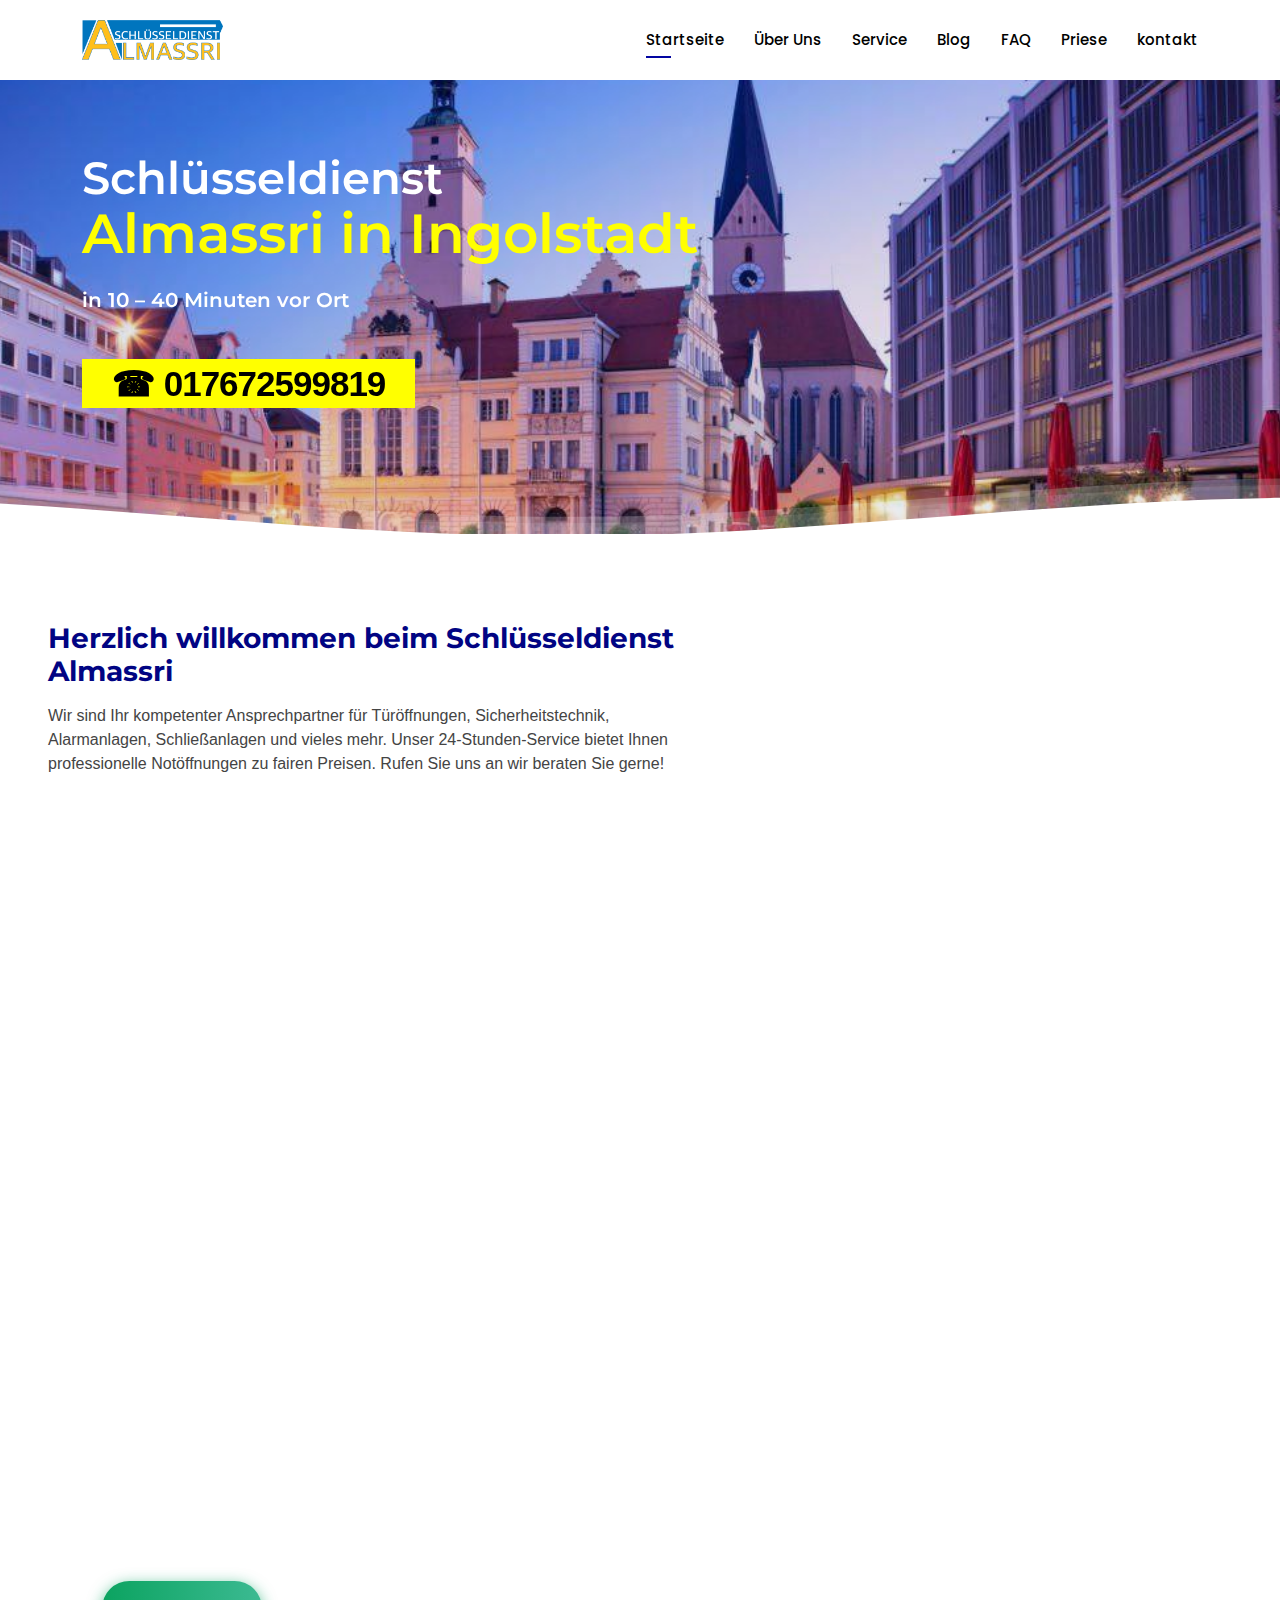
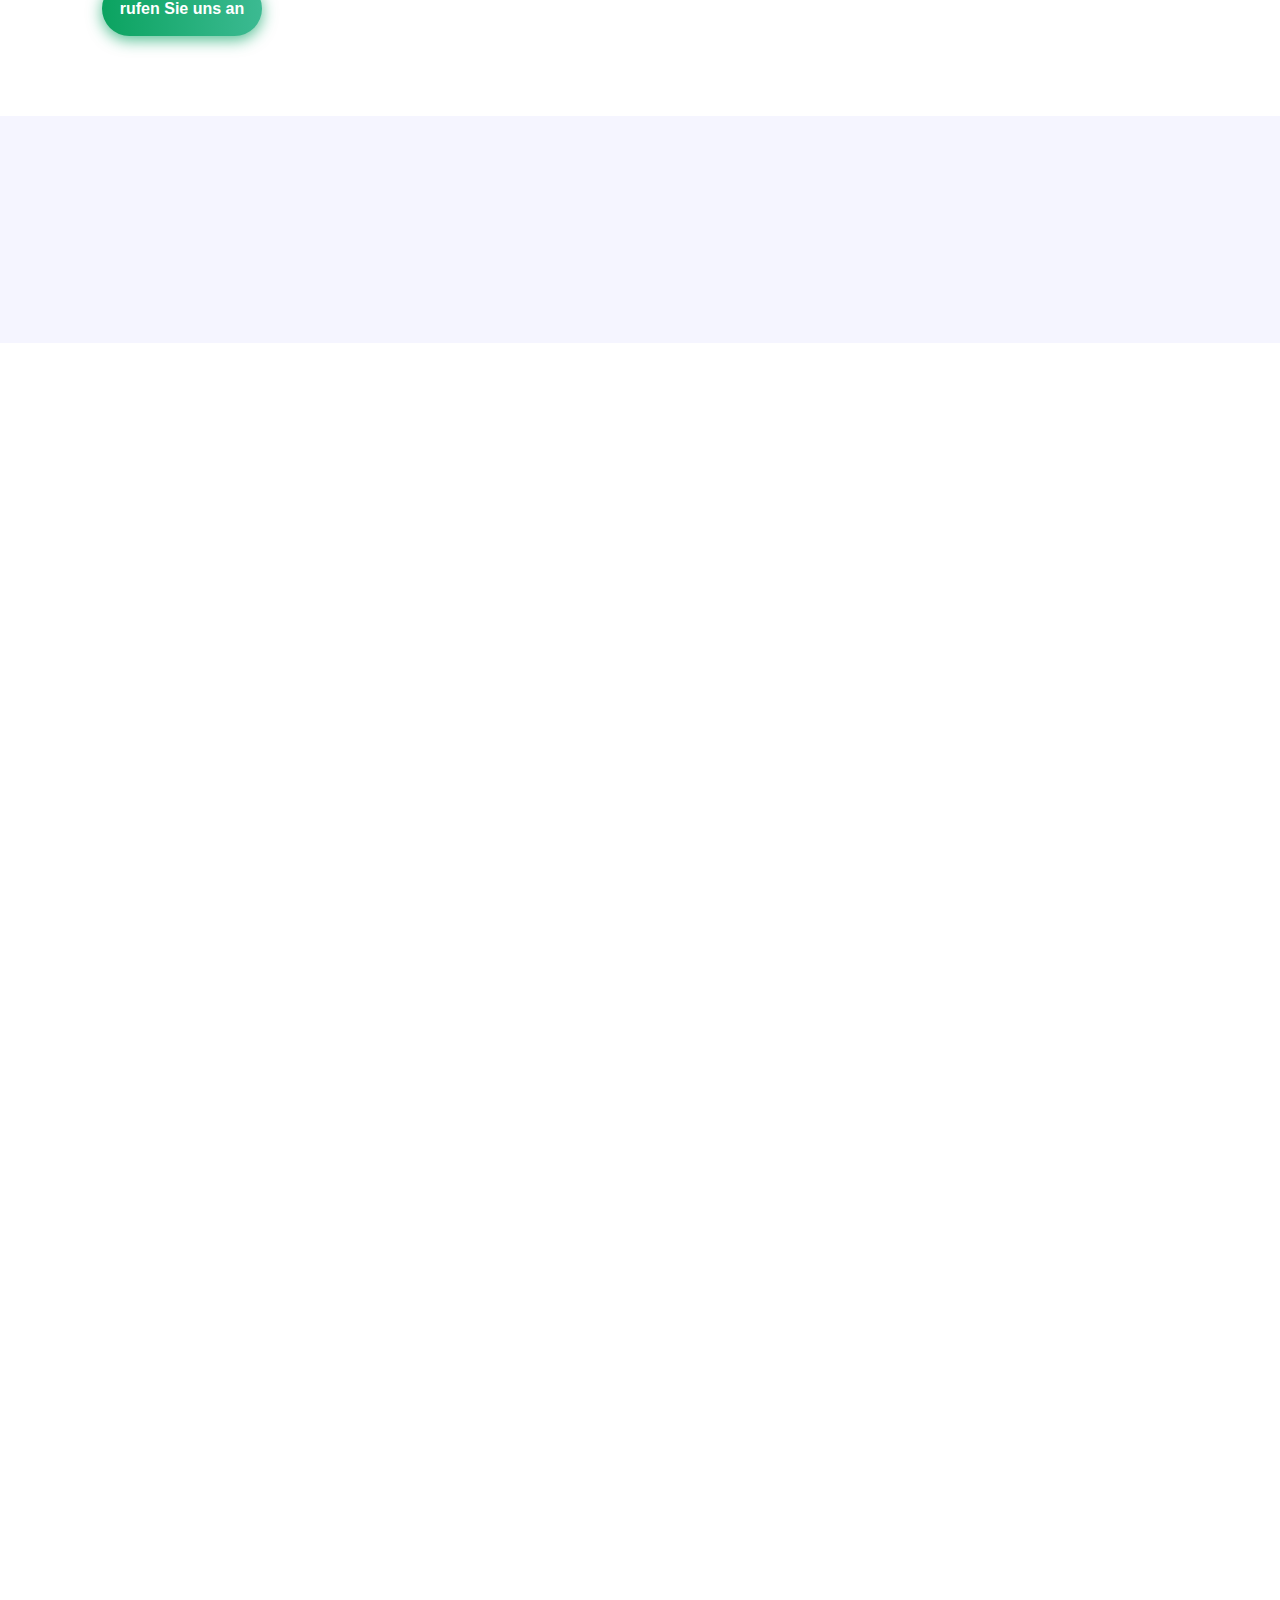
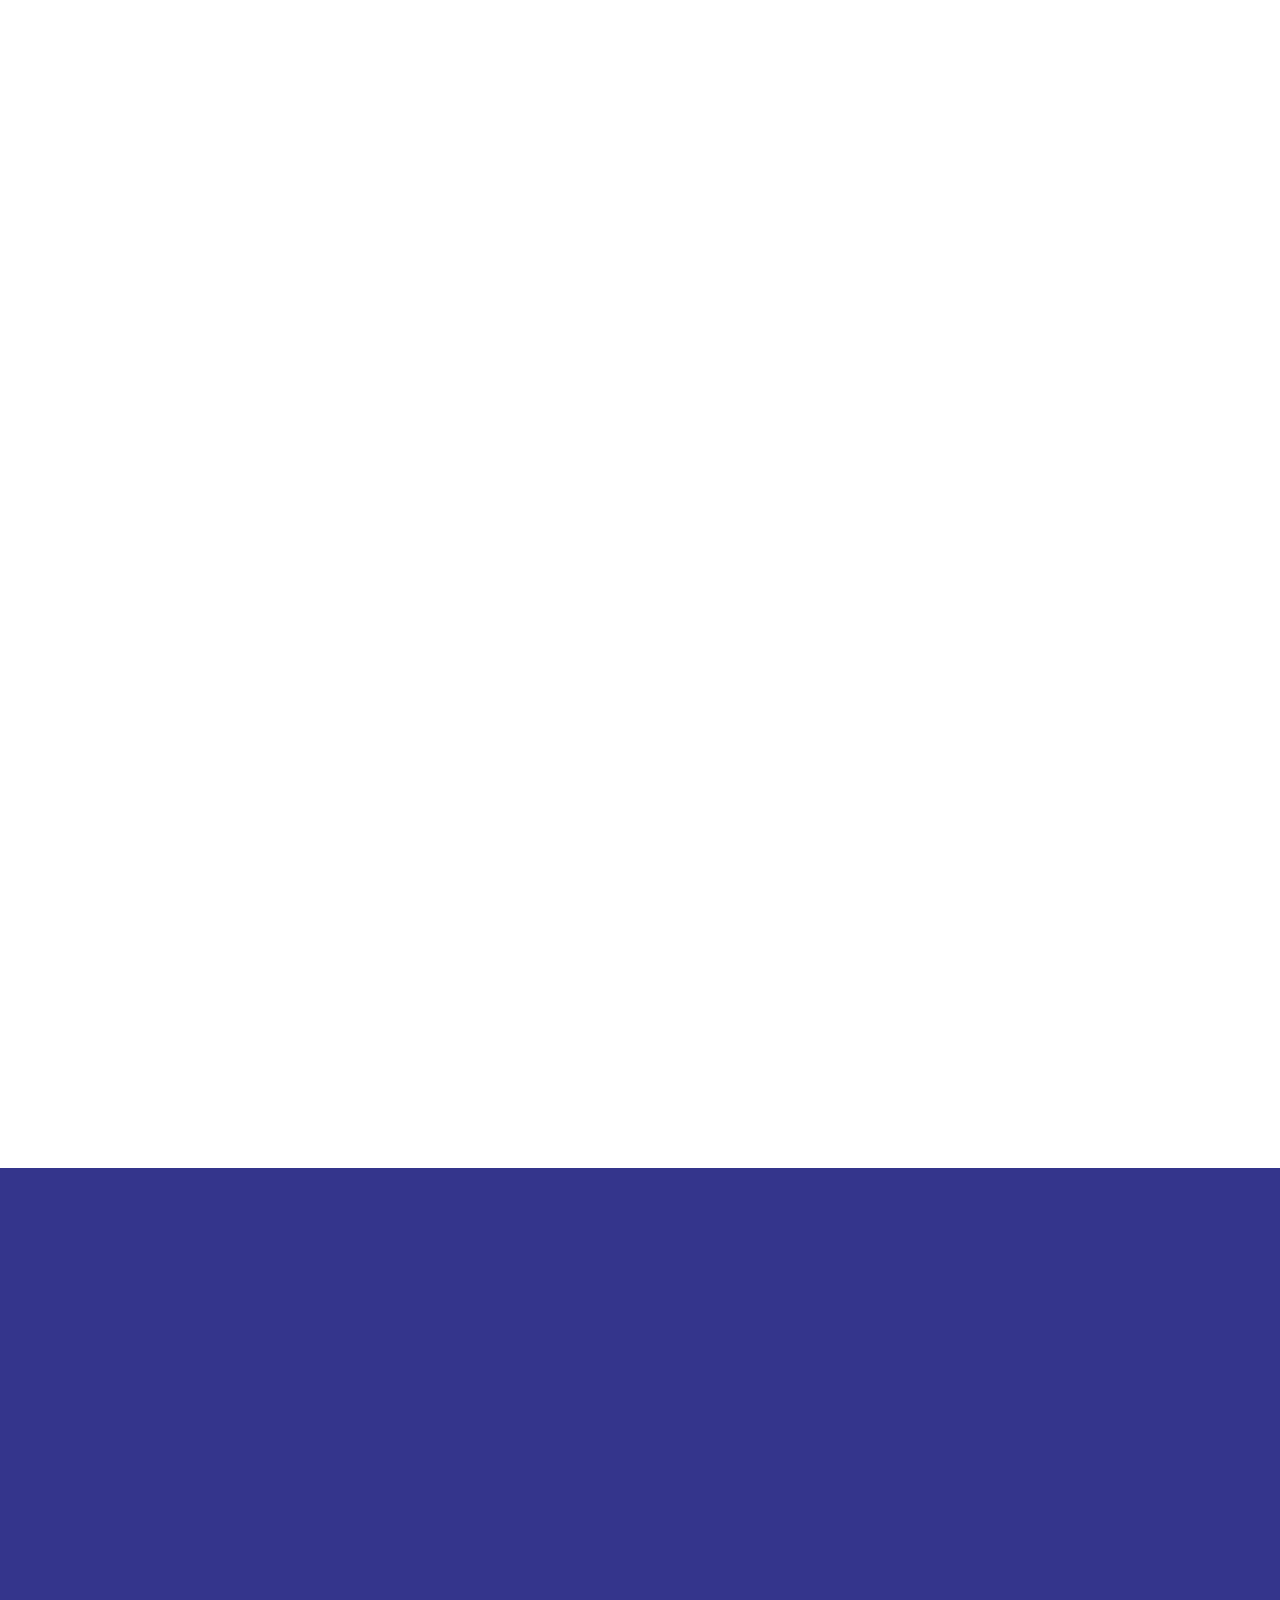
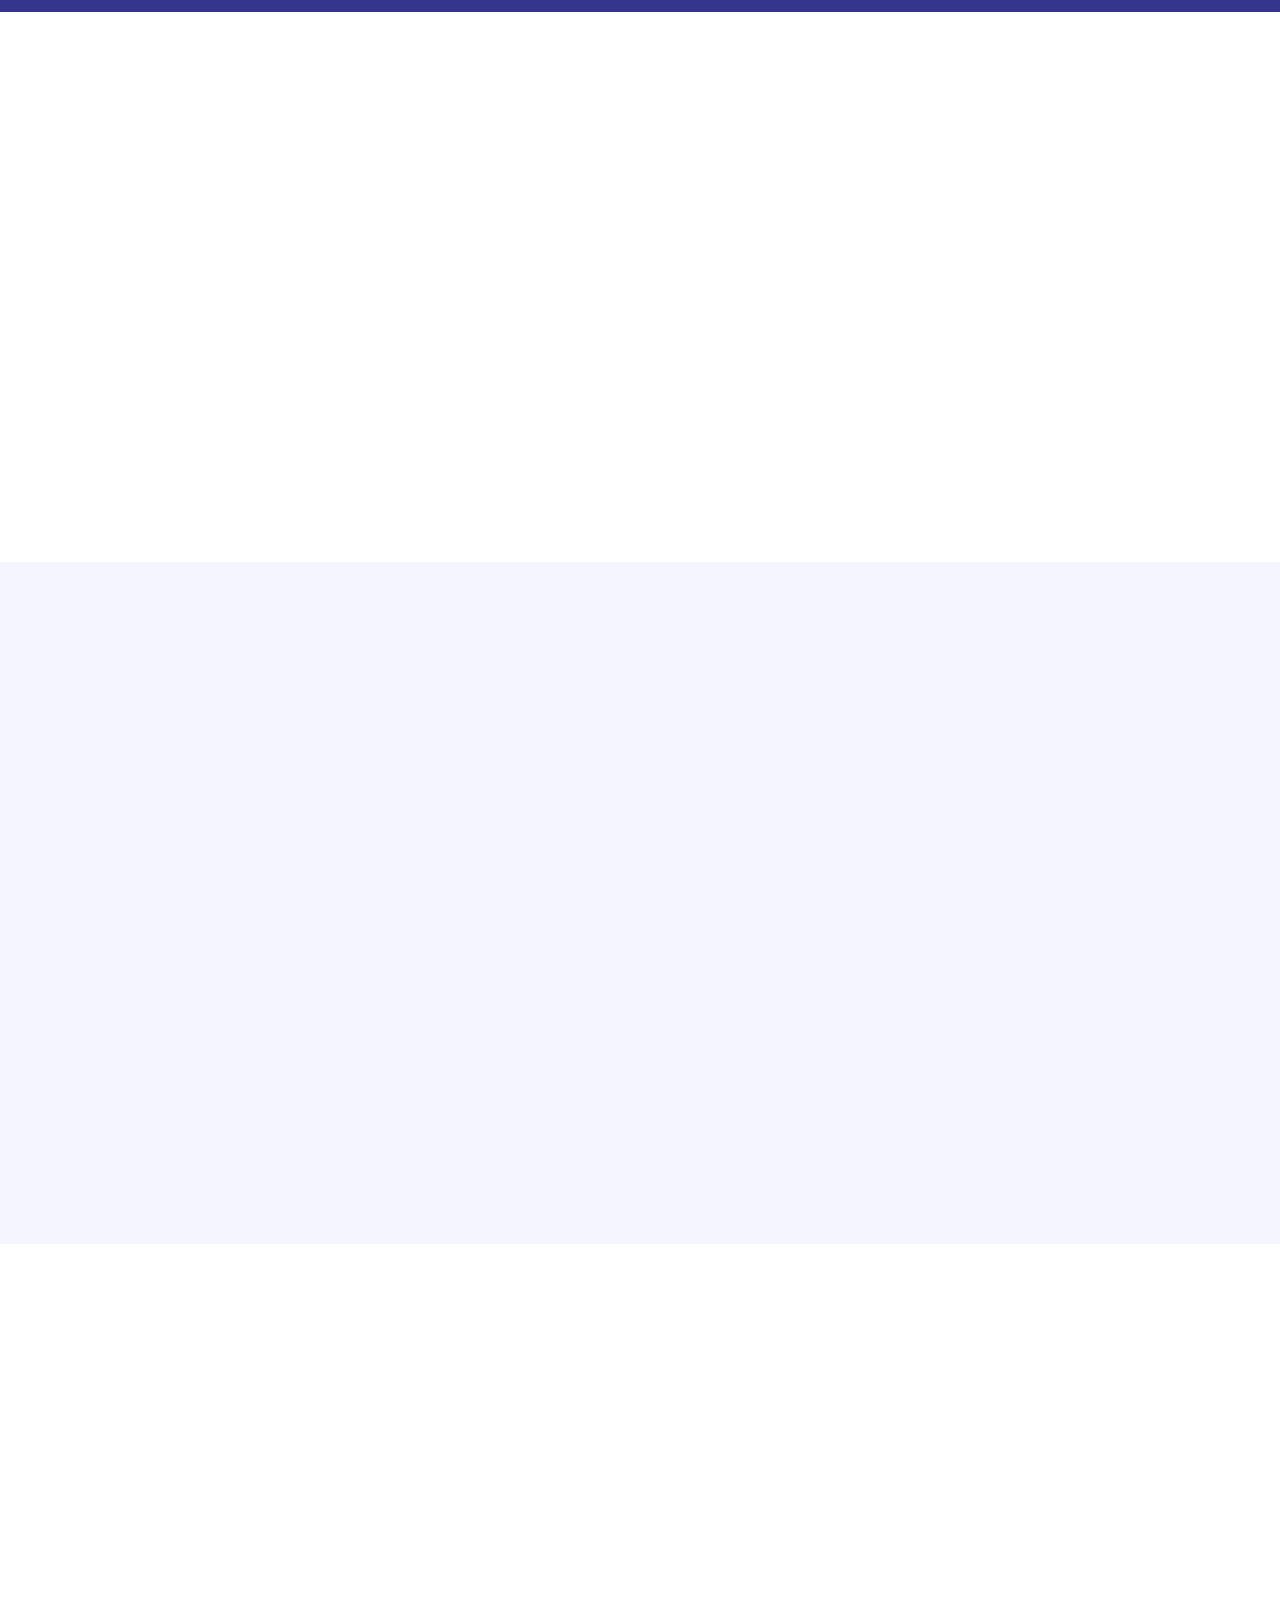
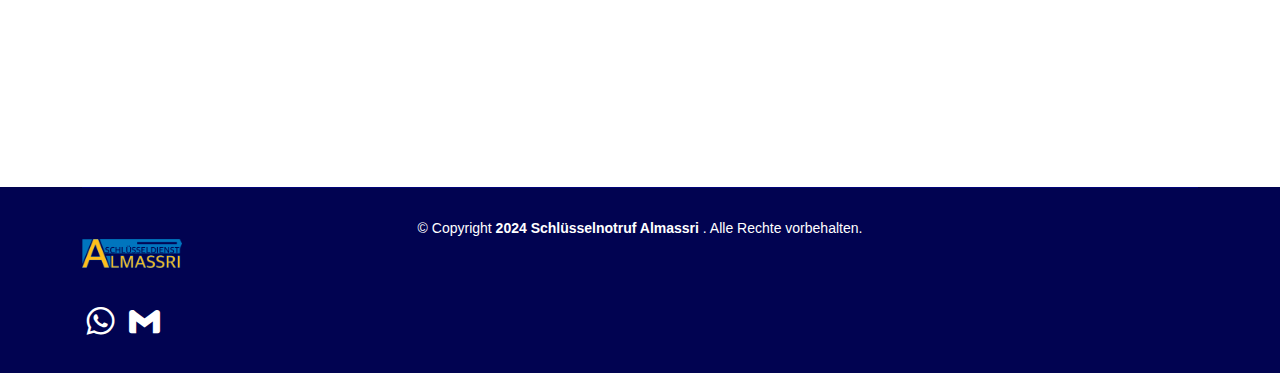
<file: index.html>
<!DOCTYPE html>
<html lang="en">

<head>
  <meta charset="utf-8">
  <meta content="width=device-width, initial-scale=1.0" name="viewport">

  <title>Schlüsseldienst-Almassri24/7</title>
  <meta content="" name="description">
  <meta content="" name="keywords">
  <meta name="geo.placename" content="Ingolstadt">
  <meta name="Keywords" content="Schlüsseldienst, Almassri,  Schlusseldienst Almassri, Bereitschaftsdienst, Türschloss, Autoschloss, Tresorschloss, Ingolstadt">
  <meta name="Description" content="Wir öffnen zugefallene und zugeschlossene Türen schnell, Schlüsseldienst Almassri ✔️, 24/7 Schlüssel Almassri ohne versteckte Kosten. ✔️ Türöffnungen , ✔️Aufsperrdienste ✔️ freie Anfahrt ☎️  Jetzt anrufen  017672599819,sicher und zerstörungsfrei in Berlin und Umgebung.">
  <meta name="Keywords" content="Schlüsseldienst, Almassri,regenburg , Bereitschaftsdienst, Türschloss, Autoschloss, Tresorschloss">

  <!-- Favicons -->
  <link href="assets/img/ingolstad.jpg" rel="icon">
  <link href="assets/img/logo.png" rel="apple-touch-icon">
<link href="./inner-page.html">
  <!-- Google Fonts -->
  <link href="https://fonts.googleapis.com/css?family=Open+Sans:300,300i,400,400i,600,600i,700,700i|Montserrat:300,300i,400,400i,500,500i,600,600i,700,700i|Poppins:300,300i,400,400i,500,500i,600,600i,700,700i" rel="stylesheet">

  <!-- Vendor CSS Files -->
  <link href="assets/vendor/aos/aos.css" rel="stylesheet">
  <link href="assets/vendor/bootstrap/css/bootstrap.min.css" rel="stylesheet">
  <link href="assets/vendor/bootstrap-icons/bootstrap-icons.css" rel="stylesheet">
  <link href="assets/vendor/boxicons/css/boxicons.min.css" rel="stylesheet">
  <link href="assets/vendor/glightbox/css/glightbox.min.css" rel="stylesheet">
  <link href="assets/vendor/remixicon/remixicon.css" rel="stylesheet">
  <link href="assets/vendor/swiper/swiper-bundle.min.css" rel="stylesheet">

  <!-- Template Main CSS File -->
  <link href="assets/css/style.css" rel="stylesheet">


</head>

<body>

  <!-- ======= Header ======= -->
  <header id="header" class="fixed-top d-flex align-items-center header-transparent">
    <div class="container d-flex align-items-center justify-content-between">

      <div class="logo">
        <h1><a href="index.html"><span><img src="./assets/img/logo.png"></span></a></h1>
        
      </div>

      <nav id="navbar" class="navbar">
        <ul>
          <li><a class="nav-link scrollto active" href="#hero">Startseite</a></li>
          <li><a class="nav-link scrollto" href="#about">Über Uns</a></li>
          
          <li><a class="nav-link scrollto" href="#features">Service</a></li>
          <li><a class="nav-link scrollto" href="./inner-page.html">Blog</a></li>
          <li><a class="nav-link scrollto" href="#faq">FAQ
          </a></li>
          <li><a class="nav-link scrollto" href="#pricing">Priese</a></li>
       
             
          <li><a class="nav-link scrollto" href="#contact">kontakt</a></li>
        </ul>
        <i class="bi bi-list mobile-nav-toggle"></i>
      </nav><!-- .navbar -->

    </div>
  </header><!-- End Header -->

  <!-- ======= Hero Section ======= -->
  <section id="hero">

    <div class="container">
      <div class="row justify-content-between">
        <div class="col-lg-7 pt-5 pt-lg-0 order-2 order-lg-1 d-flex align-items-center">
          <div data-aos="zoom-out">
            <h1>Schlüsseldienst
              <br>
              <span>Almassri  in Ingolstadt</span>
            </h1>
            <h2>  <span>in 10 – 40 Minuten vor Ort </span> </h2>
          
            <a class="phone"  href="tel:017672599819 "> ☎ 017672599819 </a>
          
           
          </div>
        </div>
        <!----
        <div class="col-lg-4 order-1 order-lg-2 hero-img" data-aos="zoom-out" data-aos-delay="300">
          <img src="assets/img/pgoto.jpg" class="img-fluid animated" alt="">
        </div>
      -->
      </div>
    </div>

    <svg class="hero-waves" xmlns="http://www.w3.org/2000/svg" xmlns:xlink="http://www.w3.org/1999/xlink" viewBox="0 24 150 28 " preserveAspectRatio="none">
      <defs>
        <path id="wave-path" d="M-160 44c30 0 58-18 88-18s 58 18 88 18 58-18 88-18 58 18 88 18 v44h-352z">
      </defs>
      <g class="wave1">
        <use xlink:href="#wave-path" x="50" y="3" fill="rgba(255,255,255, .1)">
      </g>
      <g class="wave2">
        <use xlink:href="#wave-path" x="50" y="0" fill="rgba(255,255,255, .2)">
      </g>
      <g class="wave3">
        <use xlink:href="#wave-path" x="50" y="9" fill="#fff">
      </g>
    </svg>

  </section><!-- End Hero -->

  <main id="main">

    <!-- ======= About Section ======= -->
    <section id="about" class="about">
      <div class="container-fluid">

        <div class="row">
         

          <div class="col-xl-7 col-lg-6 icon-boxes d-flex flex-column align-items-stretch justify-content-center py-5 px-lg-5" data-aos="fade-left">
            <h3>Herzlich willkommen beim Schlüsseldienst Almassri</h3>
            <p>Wir sind Ihr kompetenter Ansprechpartner für Türöffnungen, Sicherheitstechnik, Alarmanlagen, Schließanlagen und vieles mehr. Unser 24-Stunden-Service bietet Ihnen professionelle Notöffnungen zu fairen Preisen. Rufen Sie uns an wir beraten Sie gerne!</p>

            <div class="icon-box" data-aos="zoom-in" data-aos-delay="100">
              <div class="icon"><i class="bx bx-atom"></i></div>
              <h4 class="title"><a href="">Schließanlagen Reparatur</a></h4>
              <p class="description"></p>
            </div>

            <div class="icon-box" data-aos="zoom-in" data-aos-delay="200">
              <div class="icon"><i class="bx bx-atom"></i></div>
              <h4 class="title"><a href="">Neue Türen Baue</a></h4>
              
            </div>

            <div class="icon-box" data-aos="zoom-in" data-aos-delay="300">
              <div class="icon"><i class="bx bx-atom"></i></div>
              <h4 class="title"><a href="">Auto Aufsperrdienst</a></h4>
              
            </div>

          </div>
        </div>

      </div>
    </section><!-- End About Section -->

    <!-- ======= Features Section ======= -->
    <section id="features" class="features">
      <div class="container">

        <div class="section-title" data-aos="fade-up">
          <h2>Über Uns</h2>
          <p>TRESORÖFFNUNG OHNE SCHÄDEN</p>
        </div>

          <div class="row content">
           
          
          <div class="col-md-8 pt-4" data-aos="fade-up">
            <p> Schlüsseldienst Almassri, 
              bietet verschiedene Dienstleistungen rund um das Thema Schlüssel und Schließanlagen an.
               Dazu gehören beispielsweise die Öffnung von zugefallenen oder verschlossenen Türen,
                die Reparatur von defekten Schlössern und die Beratung in Fragen der Einbruchsprävention. 
                Ein Schlüsseldienst kann auch Ersatzschlüssel anfertigen oder verlorene Schlüssel nachmachen.
                 In Notfällen, wie zum Beispiel bei einem Wohnungseinbruch oder dem Verlust aller Schlüssel,
               kann ein Schlüsseldienst auch eine schnelle und professionelle Hilfe leisten.</p>
          </div>
          
          <div class="col-md-4" data-aos="fade-right">
            <img src="assets/img/hero_half.jpg" class="img-fluid" alt="">
          </div>
          <a href="https://wa.me/49017672599819"><button class="bn632-hover bn22">rufen Sie uns an</button></a>
          
              
             

        </div>


      </div>
    </section><!-- End Features Section -->

    <!-- ======= Counts Section ======= -->
    <section id="counts" class="counts">
      <div class="container">

        <div class="row" data-aos="fade-up">

          <div class="col-lg-3 col-md-6">
            <div class="count-box">
              <i class="bi bi-emoji-smile"></i>
              
              <p>Zufriedene Kunden</p>
            </div>
          </div>

          <div class="col-lg-3 col-md-6 mt-5 mt-md-0">
            <div class="count-box">
              <i class="bi bi-journal-richtext"></i>
             
              <p>Diskretion & Nachhaltigkeit</p>
            </div>
          </div>

          <div class="col-lg-3 col-md-6 mt-5 mt-lg-0">
            <div class="count-box">
              <i class="bi bi-headset"></i>
              
              <p>Schnell und Preiswert</p>
            </div>
          </div>

          <div class="col-lg-3 col-md-6 mt-5 mt-lg-0">
          <div class="count-box"> 
              <i class="bi bi-people"></i>
              
              <p>24h Bereitschaftsdienst</p>
            </div>
          </div>

        </div>

      </div>
    </section><!-- End Counts Section -->

    <!-- ======= Details Section ======= -->
    <section id="details" class="details">
      <div class="container">

        <div class="row content">
          <div class="col-md-4" data-aos="fade-right">
            <img src="assets/img/key.jpg" class="img-fluid" alt="">
          </div>
          <div class="col-md-8 pt-4" data-aos="fade-up">
            <h3>Schließanlagen</h3>
            <p class="fst-italic">
           <ul>
              <li><i class="bi bi-check"></i> Schlösser Austausch kann eine gute Möglichkeit sein   um die Sicherheit Ihrer Immobilie zu erhöhen.</li>
             
              <li><i class="bi bi-check"></i> Neue Schlösser können auch dazu beitragen, den Einbruch- und Diebstahlrisiken vorzubeugen.</li>
              <li><i class="bi bi-check"></i>  Wenn Ihre Schlösser alt oder beschädigt sind, sollten Sie unbedingt über einen Austausch nachdenken. Es gibt eine Vielzahl von verschiedenen Schlössern zur Auswahl,einschließlich Schlössern mit Schlüssel, Code-Schlössern oder auch biometrischen Schlössern. </li>
              <li><i class="bi bi-check"></i>  Wenden Sie sich am besten an einen professionellen Schlosser,um sicherzustellen, dass die neuen Schlösser korrekt installiert werden</li>
              <li><i class="bi bi-check"></i> werdenMit Almassri Schlössern können Sie das Wissen, dass Ihr Eigentum sicher ist, genießen und sich vor potenziellen Angriffen schützen </li>
            </ul>
           
          </div>
        </div>

        <div class="row content">
          <div class="col-md-4 order-1 order-md-2" data-aos="fade-left">
            <img src="assets/img/farm.jpg" class="img-fluid" alt="">
          </div>
          <div class="col-md-8 pt-5 order-2 order-md-1" data-aos="fade-up">
            <h3> Aufsperrdienst, Schlüsselservice</h3>
            <p  class="nn" >
              
             - Wir sind ein zuverlässiges Unternehmen, das sich bemüht,Ihnen hervorragende Schlüsseldienstleistungen zu bieten.<br>
              
               - Sie können sich darauf verlassen, dass unser Team von professionell ausgebildeten Experten Sicherheitsbewertungen durchführt und Schlösser und Riegel installiert.<br>
              -  Unser Team hat Erfahrung in der Verwendung elektronischer und mechanischer Systeme für die Installation von Schließanlagen und Zylindern.
               </p>

            
            </p>
           
          </div>
        </div>

        <div class="row content">
          <div class="col-md-4" data-aos="fade-right">
            <img src="assets/img/auto_img.jpg" class="img-fluid" alt="">
          </div>
          <div class="col-md-8 pt-5" data-aos="fade-up">
            <h3>Auto Tür</h3>
            <p>Auto Schlosser reparieren</p>
            <ul>
              <li><i class="bi bi-check"></i> 
                Wenn Sie ein Problem mit dem Türschloss Ihres Autos haben, kommen Sie zu Almassri!</li>
              <li><i class="bi bi-check"></i>  Er ist der absolute Profi, wenn es um Schlösser und Schlüssel geht. Er arbeitet schnell, ohne dabei Qualität zu vernachlässigen. </li>
              <li><i class="bi bi-check"></i>  24h, 365 Tage im Jahr erreichbar.</li>
            </ul>
           
          
          </div>
        </div>

        <div class="row content">
          <div class="col-md-4 order-1 order-md-2" data-aos="fade-left">
            <img src="assets/img/tur__wechsel.png" class="img-fluid" alt="">
          </div>
          <div class="col-md-8 pt-5 order-2 order-md-1" data-aos="fade-up">
            <h3>Bauen</h3>
            <p >
              Das Bauen neuer Türen ist eine interessante Möglichkeit, um einen frischen Look in jeden Raum zu bringen. Egal, ob Sie eine neue Tür in Ihrem Wohnzimmer, Schlafzimmer oder Badezimmer installieren möchten, die richtige Tür kann einen Raum wirklich verwandeln und ihm einen modernen, frischen Touch verleihen. Wenn Sie nicht sicher sind, wie Sie vorgehen sollen, kann es hilfreich sein, einen erfahrenen Handwerker zu Rate zu ziehen. Dazu ist Schlüsseldienst Almassri auch fähig.
            </p>
           
            <ul>
              <li><i class="bi bi-check"></i> In 15-40 Minuten</li>
              <li><i class="bi bi-check"></i> Umfassende Erfahrungen.</li>
              <li><i class="bi bi-check"></i> Transparente Preise.</li>
            </ul>
          
            <a class="phone"  href="tel:017672599819 "> ☎ 017672599819 </a>
          </div>
        </div>

      </div>
    </section><!-- End Details Section -->

    <!-- ======= Gallery Section ======= -->
    <section id="gallery" class="gallery">
      <div class="container">

        <div class="section-title" data-aos="fade-up">
          <h2>24/24</h2>
          <p>Schlüsseldienst Ingolstadt – Türöffnung zu günstigen Festpreisen</p>
        </div>

        <div class="row g-0" data-aos="fade-left">

        
              <p>Sie haben den Schlüssel verloren, sich ausgesperrt, oder der Schlüssel ist im Schloss abgebrochen? Der Schlüsseldienst Ingolstadt leistet in solchen Fällen schnelle Hilfe. Die Spezialisten vom Schlüsselnotdienst sind in Ingolstadt immer erreichbar. Ein Anruf genügt, und es macht sich sofort ein Mitarbeiter zu Ihnen auf den Weg.

                Rufen Sie jetzt die 24 h Notrufnummer an und lassen Sie sich von den Profis schadenfrei die Tür öffnen. Auch ohne Schlüssel gelingt es dem Schlüsseldienst fast immer, Ihnen innerhalb von wenigen Minuten die Haustür zu öffnen. So sind Sie vor weiteren Unannehmlichkeiten sicher und wissen im Notfall immer einen kompetenten Dienstleister in Ihrer Nähe.</p>
          
          
</div>
<div class="section-title" data-aos="fade-up">
          
          <div class="col-lg-3 col-md-4">
            <div class="gallery-item" data-aos="zoom-in" data-aos-delay="450">
              <a href="assets/img/gallery/gallery-5.jpg" class="gallery-lightbox">
                <img src="assets/img/gallery/gallery-5.jpg" alt="" class="img-fluid">
              </a>
            </div>
          </div>


          

        </div>

      </div>
    </section><!-- End Gallery Section -->

    <!-- ======= Testimonials Section ======= -->
    <section id="testimonials" class="testimonials">
      <div class="container">

        <div class="testimonials-slider swiper" data-aos="fade-up" data-aos-delay="100">
          <div class="swiper-wrapper">

            <div class="swiper-slide">
              <div class="testimonial-item">
                <img src="assets/img/testimonials/testimonials-1.jpg" class="testimonial-img" alt="">
                <h3>Adele</h3>
                
                <p>
                  <i class="bx bxs-quote-alt-left quote-icon-left"></i>
                  Gut 20 Minuten nach meinem Anruf war der Mitarbeiter vor Ort und hat für die Türöffnung selber auch nur wenige Sekunden benötigt. Er war freundlich und der Preis war auch mehr als gerecht und wurde vor Beginn der Arbeit mit mir so vereinbart.
                  <i class="bx bxs-quote-alt-right quote-icon-right"></i>
                </p>
              </div>
            </div><!-- End testimonial item -->

            <div class="swiper-slide">
              <div class="testimonial-item">
                <img src="assets/img/testimonials/testimonials-2.jpg" class="testimonial-img" alt="">
                <h3>jak Wilsson</h3>
                <h4></h4>
                <p>
                  <i class="bx bxs-quote-alt-left quote-icon-left"></i>
                  Ich habe mein Schloss austauschen lassen, weil bei uns seit einigen Monaten vermehrt eingebrochen wird. Jetzt fühle ich mich wieder sicherer weil ich gut beraten wurde.
                  <i class="bx bxs-quote-alt-right quote-icon-right"></i>
                </p>
              </div>
            </div><!-- End testimonial item -->

            <div class="swiper-slide">
              <div class="testimonial-item">
                <img src="assets/img/testimonials/testimonials-3.jpg" class="testimonial-img" alt="">
                <h3>Jena Karlis</h3>
                
                <p>
                  <i class="bx bxs-quote-alt-left quote-icon-left"></i>
                  Danke fürs Türöffnen
                  <i class="bx bxs-quote-alt-right quote-icon-right"></i>
                </p>
              </div>
            </div><!-- End testimonial item -->

            <div class="swiper-slide">
              <div class="testimonial-item">
                <img src="assets/img/testimonials/testimonials-4.jpg" class="testimonial-img" alt="">
                <h3>Matt Brandon</h3>
                <h4></h4>
                <p>
                  <i class="bx bxs-quote-alt-left quote-icon-left"></i>
                  Die Arbeit wurde sauber verrichtet und der Monteur war auch freundlich!
                  <i class="bx bxs-quote-alt-right quote-icon-right"></i>
                </p>
              </div>
            </div><!-- End testimonial item -->

            <div class="swiper-slide">
              <div class="testimonial-item">
                <img src="assets/img/testimonials/testimonials-5.jpg" class="testimonial-img" alt="">
                <h3>John Larson</h3>
                <h4></h4>
                <p>
                  <i class="bx bxs-quote-alt-left quote-icon-left"></i>
                  Quis quorum aliqua sint quem legam fore sunt eram irure aliqua veniam tempor noster veniam enim culpa labore duis sunt culpa nulla illum cillum fugiat legam esse veniam culpa fore nisi cillum quid.
                  <i class="bx bxs-quote-alt-right quote-icon-right"></i>
                </p>
              </div>
            </div><!-- End testimonial item -->

          </div>
          <div class="swiper-pagination"></div>
        </div>

      </div>
    </section><!-- End Testimonials Section -->

    <!-- ======= Team Section ======= --
    <section id="team" class="team">
      <div class="container">

        <div class="section-title" data-aos="fade-up">
          <h2>Team</h2>
          <p>Our Great Team</p>
        </div>

        <div class="row" data-aos="fade-left">

          <div class="col-lg-3 col-md-6">
            <div class="member" data-aos="zoom-in" data-aos-delay="100">
              <div class="pic"><img src="assets/img/team/team-1.jpg" class="img-fluid" alt=""></div>
              <div class="member-info">
                <h4>Walter White</h4>
                <span>Chief Executive Officer</span>
                <div class="social">
                  <a href=""><i class="bi bi-twitter"></i></a>
                  <a href=""><i class="bi bi-facebook"></i></a>
                  <a href=""><i class="bi bi-instagram"></i></a>
                  <a href=""><i class="bi bi-linkedin"></i></a>
                </div>
              </div>
            </div>
          </div>

          <div class="col-lg-3 col-md-6 mt-5 mt-md-0">
            <div class="member" data-aos="zoom-in" data-aos-delay="200">
              <div class="pic"><img src="assets/img/team/team-2.jpg" class="img-fluid" alt=""></div>
              <div class="member-info">
                <h4>Sarah Jhonson</h4>
                <span>Product Manager</span>
                <div class="social">
                  <a href=""><i class="bi bi-twitter"></i></a>
                  <a href=""><i class="bi bi-facebook"></i></a>
                  <a href=""><i class="bi bi-instagram"></i></a>
                  <a href=""><i class="bi bi-linkedin"></i></a>
                </div>
              </div>
            </div>
          </div>

          <div class="col-lg-3 col-md-6 mt-5 mt-lg-0">
            <div class="member" data-aos="zoom-in" data-aos-delay="300">
              <div class="pic"><img src="assets/img/team/team-3.jpg" class="img-fluid" alt=""></div>
              <div class="member-info">
                <h4>William Anderson</h4>
                <span>CTO</span>
                <div class="social">
                  <a href=""><i class="bi bi-twitter"></i></a>
                  <a href=""><i class="bi bi-facebook"></i></a>
                  <a href=""><i class="bi bi-instagram"></i></a>
                  <a href=""><i class="bi bi-linkedin"></i></a>
                </div>
              </div>
            </div>
          </div>

          <div class="col-lg-3 col-md-6 mt-5 mt-lg-0">
            <div class="member" data-aos="zoom-in" data-aos-delay="400">
              <div class="pic"><img src="assets/img/team/team-4.jpg" class="img-fluid" alt=""></div>
              <div class="member-info">
                <h4>Amanda Jepson</h4>
                <span>Accountant</span>
                <div class="social">
                  <a href=""><i class="bi bi-twitter"></i></a>
                  <a href=""><i class="bi bi-facebook"></i></a>
                  <a href=""><i class="bi bi-instagram"></i></a>
                  <a href=""><i class="bi bi-linkedin"></i></a>
                </div>
              </div>
            </div>
          </div>

        </div>

      </div>
    </section><!-- End Team Section -->

    <!-- ======= Pricing Section ======= -->
    <section id="pricing" class="pricing">
      <div class="container">

        <div class="section-title" data-aos="fade-up">
          <h2>Priese</h2>
          <p>Preisliste</p>
        </div>

        <div class="row" data-aos="fade-left">

        

          <div class="col-lg-3 col-md-6 mt-2 mt-md-0">
            <div class="box featured" data-aos="zoom-in" data-aos-delay="200">
              <h3>24h / 7 Tage Service</h3>
             
              <ul>
                <li> 15 bis 30 Min. Wartezeit</li>
                <li> Beschädigungsfreie Öffnung</li>
                <li> Kostenlose Beratung</li>
                <li> Transparente Preise</li>
              
              </ul>
              <div class="btn-wrap">
                <a href="https://wa.me/49017672599819" class="btn-buy">Rufen Sie uns an</a>
              </div>
            </div>
          </div>

          <div class="col-md-2  " data-aos="fade-left">
            <img src="assets/img/sch_anlage.png" class="img-fluid" alt="">
          </div>

         
           

          

        </div>

      </div>
    </section><!-- End Pricing Section -->

    <!-- ======= F.A.Q Section ======= -->
    <section id="faq" class="faq section-bg">
      <div class="container">

        <div class="section-title" data-aos="fade-up">
          <h2>F.A.Q</h2>
          <p>Frequently Asked Questions</p>
        </div>

        <div class="faq-list">
          <ul>
            <li data-aos="fade-up">
              <i class="bx bx-help-circle icon-help"></i> <a data-bs-toggle="collapse" class="collapse" data-bs-target="#faq-list-1">Wie schnell ist der Monteur vor Ort? <i class="bx bx-chevron-down icon-show"></i><i class="bx bx-chevron-up icon-close"></i></a>
              <div id="faq-list-1" class="collapse show" data-bs-parent=".faq-list">
                <p>
                  Ein kompetenter Monteur ist in der Regel binnen 10 – 40 Minuten bei ihnen vor Ort.
Egal wo in Ingolstadt sie sich befinden, wird ihnen schnell und kompetent weitergeholfen
                </p>
              </div>
            </li>

            <li data-aos="fade-up" data-aos-delay="100">
              <i class="bx bx-help-circle icon-help"></i> <a data-bs-toggle="collapse" data-bs-target="#faq-list-2" class="collapsed">Kann der Schlüsseldienst Almassri auch Auto- und Tresorschlösser öffnen? <i class="bx bx-chevron-down icon-show"></i><i class="bx bx-chevron-up icon-close"></i></a>
              <div id="faq-list-2" class="collapse" data-bs-parent=".faq-list">
                <p>
                  Auto- und Tresorschlösser werden auch beschädigungsfrei geöffnet. Allerdings hängt es bei Tresoren vom Typ ab. Eine detaillierte Beratung führen wir gerne durch.
                </p>
              </div>
            </li>

            <li data-aos="fade-up" data-aos-delay="200">
              <i class="bx bx-help-circle icon-help"></i> <a data-bs-toggle="collapse" data-bs-target="#faq-list-3" class="collapsed">Muss ich mit Beschädigungen an der Tür rechnen? <i class="bx bx-chevron-down icon-show"></i><i class="bx bx-chevron-up icon-close"></i></a>
              <div id="faq-list-3" class="collapse" data-bs-parent=".faq-list">
                <p>
                  In mehr als 99% der Aufträge führen wir zerstörungsfreie Öffnungen bei zugefallenen Türen durch.
                </p>
              </div>
            </li>

            <li data-aos="fade-up" data-aos-delay="300">
              <i class="bx bx-help-circle icon-help"></i> <a data-bs-toggle="collapse" data-bs-target="#faq-list-4" class="collapsed">Arbeitet der Schlüsseldienst Almassri auch an Sonn- und Feiertagen?<i class="bx bx-chevron-down icon-show"></i><i class="bx bx-chevron-up icon-close"></i></a>
              <div id="faq-list-4" class="collapse" data-bs-parent=".faq-list">
                <p>
                  Damit sie zu jeder Zeit einen seriösen Partner an ihrer Seite haben, stehen ihnen sämtliche Dienste natürlich auch Sonn- und Feiertags zur Verfügung.
                </p>
              </div>
            </li>

            <li data-aos="fade-up" data-aos-delay="400">
              <i class="bx bx-help-circle icon-help"></i> <a data-bs-toggle="collapse" data-bs-target="#faq-list-5" class="collapsed">Was kostet der Schlüsseldienst Almassri? <i class="bx bx-chevron-down icon-show"></i><i class="bx bx-chevron-up icon-close"></i></a>
              <div id="faq-list-5" class="collapse" data-bs-parent=".faq-list">
                <p>
                   setzt der Schlüsseldiens auf Spezialisten. Diese weisen in jedem Bereich des Leistungsspektrums enormes Fachwissen auf. Das kommt vor allem Ihnen als Kunde zu Gute. Nur so sind sie in der Lage, Ihren Auftrag zügig, kosteneffizient und mit höchster Sorgfalt zu erfüllen.
                  werden Sie von Beginn an über alle anfallenden Preise informiert
                </p>
              </div>
            </li>

          </ul>
        </div>

      </div>
    </section><!-- End F.A.Q Section -->

    <!-- ======= Contact Section ======= -->
    <section id="contact" class="contact">
      <div class="container">

        <div class="section-title" data-aos="fade-up">
          <h2>kontakt</h2>
          <p>Kontaktiere uns</p>
        </div>

        <div class="row">

          <div class="col-lg-4" data-aos="fade-right" data-aos-delay="100">
            <div class="info">
              <div class="address">
                <i class="bi bi-geo-alt"></i>
                <h4>Der Standort</h4>
                <p>Germany , Ingolstadt</p>
              </div>

              <div class="email">
                <i class="bi bi-envelope"></i>
                <h4>E-Mail:</h4>
                <p>almassri.m01@gmail.com</p>
              </div>

              <div class="phone">
                <i class="bi bi-phone"></i>
                <h4>Telefone:</h4>
                <p>+490176-72599819</p>
              </div>

            </div>

          </div>
<!--action="forms/contact.php" -->
          <div class="col-lg-8 mt-5 mt-lg-0" data-aos="fade-left" data-aos-delay="200">

            <form method="post" role="form" class="php-email-form">
              <div class="row">
                <div class="col-md-6 form-group">
                  <input type="text" name="name" class="form-control" id="name" placeholder="Vor Name*" required>
                </div>
                <div class="col-md-6 form-group mt-3 mt-md-0">
                  <input type="email" class="form-control" name="email" id="email" placeholder="Email Adresse*" required>
                </div>
              </div>
              <div class="form-group mt-3">
                <input type="text" class="form-control" name="subject" id="subject" placeholder="Subject*" required>
              </div>
              <div class="form-group mt-3">
                <textarea class="form-control" id="message" name="message" rows="5" placeholder="Message" required></textarea>
              </div>
             
              <div class="text-center">
                
                <button type="submit" onclick="whatsapp()">Submit</button>
             
              </div>

            </form>





           

        </div>

      </div>
    </section><!-- End Contact Section -->

  </main><!-- End #main -->

  <!-- ======= Footer ======= --
  <footer id="footer">
    <div class="footer-top">
      <div class="container">
        <div class="row">

        

  '--->
  <footer id="footer">
    
    <div class="container">
     
      <div class="copyright">
        &copy; Copyright <strong><span>2024  Schlüsselnotruf Almassri </span></strong>.  Alle Rechte vorbehalten.
      </div>
      <img src="./assets/img/logo.png">
      <div class="credits">
       
    
      </div>
      <div class="col-lg-4 col-md-6">
        <div class="footer-info">
          
          </p>
          <div class="social-links mt-3">
            
           
          <a href="https://wa.me/49017672599819" class="whatsapp"><i class="bx bxl-whatsapp"></i></a>
      
         
           
            <a href="https:almassri.m01@gmail.com" class="gmail"><i class="bx bxl-gmail"></i></a>
       
          </div>
        </div>
      </div>
    </div>
  </footer><!-- End Footer -->

  <a href="#" class="back-to-top d-flex align-items-center justify-content-center"><i class="bi bi-arrow-up-short"></i></a>
  <div id="preloader"></div>

  <!-- Vendor JS Files -->
  <script src="assets/vendor/purecounter/purecounter_vanilla.js"></script>
  <script src="assets/vendor/aos/aos.js"></script>
  <script src="assets/vendor/bootstrap/js/bootstrap.bundle.min.js"></script>
  <script src="assets/vendor/glightbox/js/glightbox.min.js"></script>
  <script src="assets/vendor/swiper/swiper-bundle.min.js"></script>
  <script src="assets/vendor/php-email-form/validate.js"></script>

  <script>
    function whatsapp(){
  var name = document.getElementById("name").value;
  var email = document.getElementById("email").value; 
  var subject = document.getElementById("subject").value;
  var message = document.getElementById("message").value;

  var whatsappurl = "https://wa.me/49017672599819?text="
  + "Name of :" +name+ "%0a"
  + "Email of :" +email+ "%0a"
  + "subject of :" +subject+ "%0a"
  + "message of :" +message;

  window.open(whatsappurl, "_blank").focus();
}
  </script>
  <!-- Template Main JS File -->
  <script src="assets/js/main.js"></script>

</body>

</html>
</file>
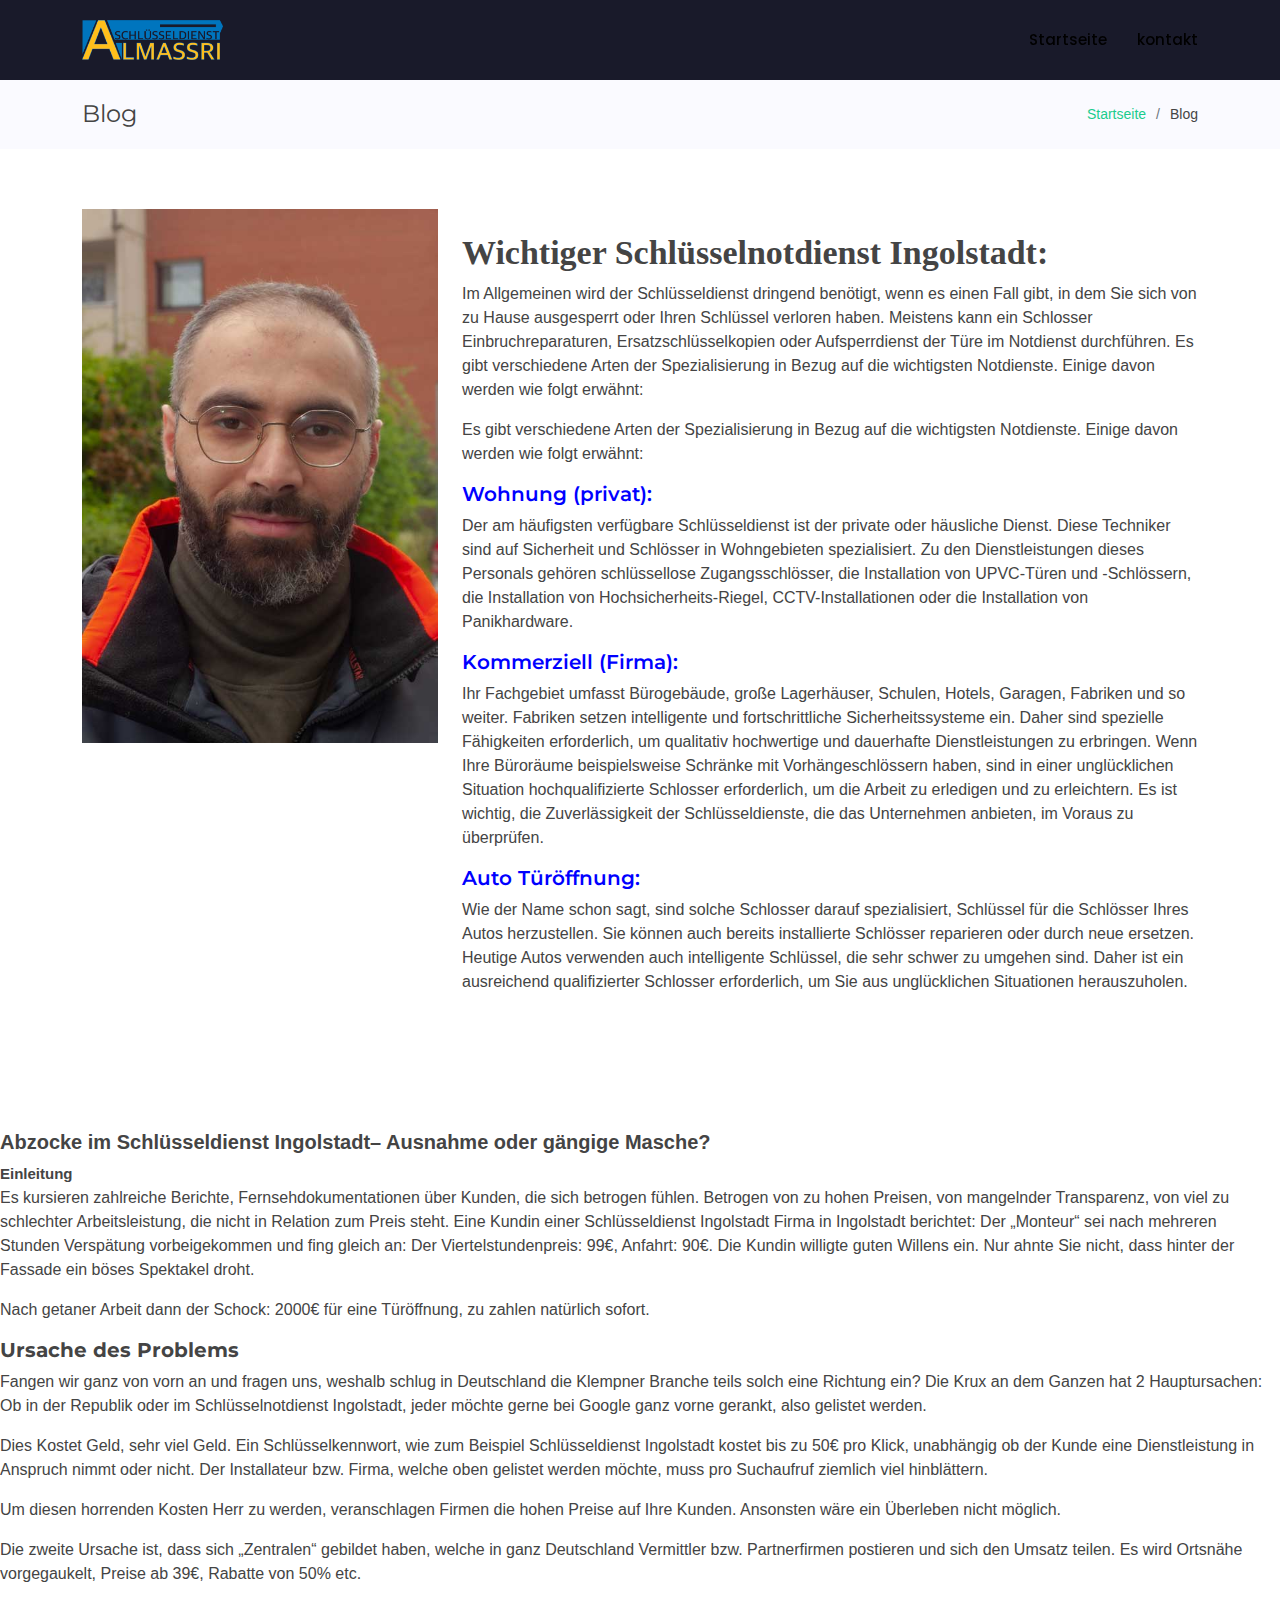
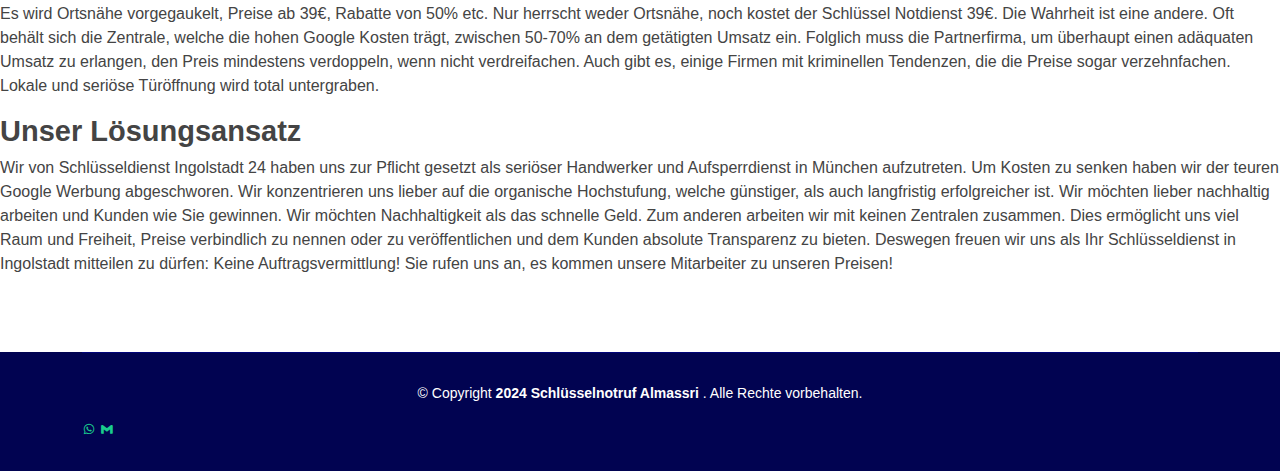
<file: inner-page.html>
<!DOCTYPE html>
<html lang="en">

<head>
  <meta charset="utf-8">
  <meta content="width=device-width, initial-scale=1.0" name="viewport">

  <title>Schlüsseldienst-Almassri24/7</title>
  <meta content="" name="description">
  <meta content="" name="keywords">

  <!-- Favicons -->
  <link href="assets/img/favicon.png" rel="icon">
  <link href="assets/img/apple-touch-icon.png" rel="apple-touch-icon">

  <!-- Google Fonts -->
  <link href="https://fonts.googleapis.com/css?family=Open+Sans:300,300i,400,400i,600,600i,700,700i|Montserrat:300,300i,400,400i,500,500i,600,600i,700,700i|Poppins:300,300i,400,400i,500,500i,600,600i,700,700i" rel="stylesheet">

  <!-- Vendor CSS Files -->
  <link href="assets/vendor/aos/aos.css" rel="stylesheet">
  <link href="assets/vendor/bootstrap/css/bootstrap.min.css" rel="stylesheet">
  <link href="assets/vendor/bootstrap-icons/bootstrap-icons.css" rel="stylesheet">
  <link href="assets/vendor/boxicons/css/boxicons.min.css" rel="stylesheet">
  <link href="assets/vendor/glightbox/css/glightbox.min.css" rel="stylesheet">
  <link href="assets/vendor/remixicon/remixicon.css" rel="stylesheet">
  <link href="assets/vendor/swiper/swiper-bundle.min.css" rel="stylesheet">

  <!--  Main CSS File -->
  <link href="assets/css/style.css" rel="stylesheet">

</head>

<body>

  <!-- ======= Header ======= -->
  <header id="header" class="fixed-top d-flex align-items-center ">
    <div class="container d-flex align-items-center justify-content-between">

      <div class="logo">
        <h1><a href="index.html"><span><img src="./assets/img/logo.png"></span></a></h1>
        
        
      </div>

      <nav id="navbar" class="navbar">
        <ul>
          <li><a class="nav-link scrollto " href="index.html">Startseite</a></li>

         
         
             
          <li><a class="nav-link scrollto" href="index.html">kontakt</a></li>
        </ul>
        <i class="bi bi-list mobile-nav-toggle"></i>
      </nav><!-- .navbar -->

    </div>
  </header><!-- End Header -->

  <main id="main">

    <!-- ======= Breadcrumbs Section ======= -->
    <section class="breadcrumbs">
      <div class="container">

        <div class="d-flex justify-content-between align-items-center">
          <h2>Blog</h2>
          <ol>
            <li><a href="index.html">Startseite</a></li>
            <li>Blog</li>
          </ol>
        </div>

      </div>
    </section><!-- End Breadcrumbs Section -->
    <!----cards-->



   <!---end cards-->


    <section class="inner-page">
      <div class="container">

        <div class="row content">
          <div class="col-md-4" data-aos="fade-right">
            <img src="assets/img/uberuns.jpg" class="img-fluid" alt="">
          </div>
          <div class="col-md-8 pt-4" data-aos="fade-up">
            <h3 style="font-size: 34px; font-family: bold; font-weight: 700;"> Wichtiger Schlüsselnotdienst Ingolstadt:</h3>
            <p>Im Allgemeinen wird der Schlüsseldienst dringend benötigt, wenn es einen Fall gibt, in dem Sie sich von zu Hause ausgesperrt oder Ihren Schlüssel verloren haben. Meistens kann ein Schlosser Einbruchreparaturen, Ersatzschlüsselkopien oder Aufsperrdienst der Türe im Notdienst durchführen.

              Es gibt verschiedene Arten der Spezialisierung in Bezug auf die wichtigsten Notdienste. Einige davon werden wie folgt erwähnt:</p>
            <p>
              <p>Es gibt verschiedene Arten der Spezialisierung in Bezug auf die wichtigsten Notdienste. Einige davon werden wie folgt erwähnt:</p>
              <h2 style="font-size: 20px; font-weight: 600; color: blue;">Wohnung (privat):</h2>
              <p>Der am häufigsten verfügbare Schlüsseldienst ist der private oder häusliche Dienst. Diese Techniker sind auf Sicherheit und Schlösser in Wohngebieten spezialisiert. Zu den Dienstleistungen dieses Personals gehören schlüssellose Zugangsschlösser, die Installation von UPVC-Türen und -Schlössern, die Installation von Hochsicherheits-Riegel, CCTV-Installationen oder die Installation von Panikhardware.</p>
              <h2 style="font-size: 20px; font-weight: 600; color: blue;">Kommerziell (Firma):</h2>
              <p>Ihr Fachgebiet umfasst Bürogebäude, große Lagerhäuser, Schulen, Hotels, Garagen, Fabriken und so weiter. Fabriken setzen intelligente und fortschrittliche Sicherheitssysteme ein. Daher sind spezielle Fähigkeiten erforderlich, um qualitativ hochwertige und dauerhafte Dienstleistungen zu erbringen. Wenn Ihre Büroräume beispielsweise Schränke mit Vorhängeschlössern haben, sind in einer unglücklichen Situation hochqualifizierte Schlosser erforderlich, um die Arbeit zu erledigen und zu erleichtern. Es ist wichtig, die Zuverlässigkeit der Schlüsseldienste, die das Unternehmen anbieten, im Voraus zu überprüfen.</p>
              <h2 style="font-size: 20px; font-weight: 600; color: blue;">Auto Türöffnung:</h2>
              <p>Wie der Name schon sagt, sind solche Schlosser darauf spezialisiert, Schlüssel für die Schlösser Ihres Autos herzustellen. Sie können auch bereits installierte Schlösser reparieren oder durch neue ersetzen. Heutige Autos verwenden auch intelligente Schlüssel, die sehr schwer zu umgehen sind. Daher ist ein ausreichend qualifizierter Schlosser erforderlich, um Sie aus unglücklichen Situationen herauszuholen.</p>

              </p>
              </div>
              </div>
              </div>
              </section>

              <section>
                <div>
                  <h1 style="font-size: 20px; font-weight: 700;font-style:normal;  font-family:'Franklin Gothic Medium', 'Arial Narrow', Arial, sans-serif;">Abzocke im Schlüsseldienst Ingolstadt– Ausnahme oder gängige Masche?</h1>
                  <span style="font-size: 15px; font-weight: 600;">Einleitung</span>
                  <p>Es kursieren zahlreiche Berichte, Fernsehdokumentationen über Kunden, die sich betrogen fühlen. Betrogen von zu hohen Preisen, von mangelnder Transparenz, von viel zu schlechter Arbeitsleistung, die nicht in Relation zum Preis steht.

                    Eine Kundin einer Schlüsseldienst Ingolstadt Firma in Ingolstadt berichtet: Der „Monteur“ sei nach mehreren Stunden Verspätung vorbeigekommen und fing gleich an: Der Viertelstundenpreis: 99€, Anfahrt: 90€. Die Kundin willigte guten Willens ein. Nur ahnte Sie nicht, dass hinter der Fassade ein böses Spektakel droht.</p>
                    <p>Nach getaner Arbeit dann der Schock: 2000€ für eine Türöffnung, zu zahlen natürlich sofort.</p>
                    <h1 style="font-size: 20px; font-weight: 700;font-style:normal; ">Ursache des Problems</h1>
                    <p>Fangen wir ganz von vorn an und fragen uns, weshalb schlug in Deutschland die Klempner Branche teils solch eine Richtung ein?

                      Die Krux an dem Ganzen hat 2 Hauptursachen: Ob in der Republik oder im Schlüsselnotdienst Ingolstadt, jeder möchte gerne bei Google ganz vorne gerankt, also gelistet werden.</p>

                    <p>Dies Kostet Geld, sehr viel Geld. Ein Schlüsselkennwort, wie zum Beispiel Schlüsseldienst Ingolstadt kostet bis zu 50€ pro Klick, unabhängig ob der Kunde eine Dienstleistung in Anspruch nimmt oder nicht. Der Installateur bzw. Firma, welche oben gelistet werden möchte, muss pro Suchaufruf ziemlich viel hinblättern.</p>
                    <p>Um diesen horrenden Kosten Herr zu werden, veranschlagen Firmen die hohen Preise auf Ihre Kunden. Ansonsten wäre ein Überleben nicht möglich.</p>
                    <p>Die zweite Ursache ist, dass sich „Zentralen“ gebildet haben, welche in ganz Deutschland Vermittler bzw. Partnerfirmen postieren und sich den Umsatz teilen.

                      Es wird Ortsnähe vorgegaukelt, Preise ab 39€, Rabatte von 50% etc.</p>
                      <p>Es wird Ortsnähe vorgegaukelt, Preise ab 39€, Rabatte von 50% etc.

                        Nur herrscht weder Ortsnähe, noch kostet der Schlüssel Notdienst 39€. Die Wahrheit ist eine andere.
                        
                        Oft behält sich die Zentrale, welche die hohen Google Kosten trägt, zwischen 50-70% an dem getätigten Umsatz ein. Folglich muss die Partnerfirma, um überhaupt einen adäquaten Umsatz zu erlangen, den Preis mindestens verdoppeln, wenn nicht verdreifachen.
                        
                        Auch gibt es, einige Firmen mit kriminellen Tendenzen, die die Preise sogar verzehnfachen.
                        
                        Lokale und seriöse Türöffnung wird total untergraben.</p>
                        <h1 style="font-size: 29px; font-weight: 700; font-style: normal; font-family: 'Franklin Gothic Medium', 'Arial Narrow', Arial, sans-serif;">Unser Lösungsansatz</h1>
                        <p>Wir von Schlüsseldienst Ingolstadt 24 haben uns zur Pflicht gesetzt als seriöser Handwerker und Aufsperrdienst in München aufzutreten.

                          Um Kosten zu senken haben wir der teuren Google Werbung abgeschworen. Wir konzentrieren uns lieber auf die organische Hochstufung, welche günstiger, als auch langfristig erfolgreicher ist. Wir möchten lieber nachhaltig arbeiten und Kunden wie Sie gewinnen. Wir möchten Nachhaltigkeit als das schnelle Geld.
                          
                          Zum anderen arbeiten wir mit keinen Zentralen zusammen.
                          
                          Dies ermöglicht uns viel Raum und Freiheit, Preise verbindlich zu nennen oder zu veröffentlichen und dem Kunden absolute Transparenz zu bieten.
                          
                          Deswegen freuen wir uns als Ihr Schlüsseldienst in Ingolstadt mitteilen zu dürfen: Keine Auftragsvermittlung! Sie rufen uns an, es kommen unsere Mitarbeiter zu unseren Preisen!</p>

                </div>

                    
                     

                    
              </section>
              

  </main><!-- End #main -->

  <!-- ======= Footer ======= -->
  <footer id="footer">
    

        
      </div>
    </div>

    <div class="container">
      <div class="copyright">
        &copy; Copyright <strong><span>2024 Schlüsselnotruf Almassri </span></strong>.  Alle Rechte vorbehalten.
      </div>
      
      <div class="social-links mt-3">
        <a href="https://wa.me/49017672599819" class="whatsapp"><i class="bx bxl-whatsapp"></i></a>
        <a href="https:almassri.m01@gmail.com" class="gmail"><i class="bx bxl-gmail"></i></a>
        
        
      </div>
      
    </div>
  </footer><!-- End Footer -->

  <a href="#" class="back-to-top d-flex align-items-center justify-content-center"><i class="bi bi-arrow-up-short"></i></a>
  <div id="preloader"></div>

  <!-- Vendor JS Files -->
  <script src="assets/vendor/purecounter/purecounter_vanilla.js"></script>
  <script src="assets/vendor/aos/aos.js"></script>
  <script src="assets/vendor/bootstrap/js/bootstrap.bundle.min.js"></script>
  <script src="assets/vendor/glightbox/js/glightbox.min.js"></script>
  <script src="assets/vendor/swiper/swiper-bundle.min.js"></script>
  <script src="assets/vendor/php-email-form/validate.js"></script>

  <!-- Main JS File -->
  <script src="assets/js/main.js"></script>

</body>

</html>
</file>
<file: assets/css/style.css>
body {
 
  font-family: 'Brandon Text',Arial,sans-serif;
  color: #444444;
}

a {
  color: #1acc8d;
  text-decoration: none;
}

a:hover {
  color: #34e5a6;
  text-decoration: none;
}

h1,
h2,
h3,
h4,
h5,
h6 {
  font-family: "Montserrat", sans-serif;
}

/*--------------------------------------------------------------
# Preloader
--------------------------------------------------------------*/
#preloader {
  position: fixed;
  top: 0;
  left: 0;
  right: 0;
  bottom: 0;
  z-index: 9999;
  overflow: hidden;
  background: #fff;
}

#preloader:before {
  content: "";
  position: fixed;
  top: calc(50% - 30px);
  left: calc(50% - 30px);
  border: 6px solid #1acc8d;
  border-top-color: #d2f9eb;
  border-radius: 50%;
  width: 60px;
  height: 60px;
  animation: animate-preloader 1s linear infinite;
}

@keyframes animate-preloader {
  0% {
    transform: rotate(0deg);
  }

  100% {
    transform: rotate(360deg);
  }
}

/*--------------------------------------------------------------
# Back to top button
--------------------------------------------------------------*/
.back-to-top {
  position: fixed;
  visibility: hidden;
  opacity: 0;
  right: 15px;
  bottom: 15px;
  z-index: 996;
  background: #1acc8d;
  width: 40px;
  height: 40px;
  border-radius: 50px;
  transition: all 0.4s;
}

.back-to-top i {
  font-size: 28px;
  color: #fff;
  line-height: 0;
}

.back-to-top:hover {
  background: #2be4a2;
  color: #fff;
}

.back-to-top.active {
  visibility: visible;
  opacity: 1;
}

/*--------------------------------------------------------------
# Disable AOS delay on mobile
--------------------------------------------------------------*/
@media screen and (max-width: 768px) {
  [data-aos-delay] {
    transition-delay: 0 !important;
  }
}

/*--------------------------------------------------------------
# Header
--------------------------------------------------------------*/
#header {
  height: 80px;
  transition: all 0.5s;
  z-index: 997;
  transition: all 0.5s;
  background: rgba(0, 1, 19, 0.9);
}

#header.header-transparent {
   /*background: transparent;*/
   background: white;
}

#header.header-scrolled {
  
  background: rgba(1, 4, 136, 0.9);
  height: 60px;
}

#header .logo h1 {
  font-size: 28px;
  margin: 0;
  padding: 0;
  line-height: 1;
  font-weight: 700;
}

#header .logo h1 a,
#header .logo h1 a:hover {
  color: #fff;
  text-decoration: none;
}

#header .logo img {
  padding: 0;
  margin: 0;
  max-height: 40px;
}

/*--------------------------------------------------------------
# Navigation Menu
--------------------------------------------------------------*/
/**
* Desktop Navigation 
*/
.navbar {
  padding: 0;
}

.navbar ul {
  margin: 0;
  padding: 0;
  display: flex;
  list-style: none;
  align-items: center;
}

.navbar li {
  position: relative;
}

.navbar a,
.navbar a:focus {
  display: flex;
  align-items: center;
  justify-content: space-between;
  padding: 10px 0 10px 30px;
  font-size: 15px;
  font-weight: 500;
  font-family: "Poppins", sans-serif;
  /*
  color: rgba(255, 255, 255, 0.7);
  */
  color: black;
  white-space: nowrap;
  transition: 0.3s;
}

.navbar a i,
.navbar a:focus i {
  font-size: 12px;
  line-height: 0;
  margin-left: 5px;
}

.navbar>ul>li>a:before {
  content: "";
  position: absolute;
  width: 0;
  height: 2px;
  bottom: 3px;
  left: 30px;
  background-color: #0205a1;
  visibility: hidden;
  width: 0px;
  transition: all 0.3s ease-in-out 0s;
}

.navbar a:hover:before,
.navbar li:hover>a:before,
.navbar .active:before {
  visibility: visible;
  width: 25px;
  
}

.navbar a:hover,
.navbar .active,
.navbar .active:focus,
.navbar li:hover>a {
  color: black;
}

.navbar .dropdown ul {
  display: block;
  position: absolute;
  left: 30px;
  top: calc(100% + 30px);
  margin: 0;
  padding: 10px 0;
  z-index: 99;
  opacity: 0;
  visibility: hidden;
  background: #fff;
  box-shadow: 0px 0px 30px rgba(127, 137, 161, 0.25);
  transition: 0.3s;
  border-radius: 4px;
}

.navbar .dropdown ul li {
  min-width: 200px;
}

.navbar .dropdown ul a {
  padding: 10px 20px;
  font-size: 14px;
  font-weight: 500;
  text-transform: none;
  color: #01036f;
}

.navbar .dropdown ul a i {
  font-size: 12px;
}

.navbar .dropdown ul a:hover,
.navbar .dropdown ul .active:hover,
.navbar .dropdown ul li:hover>a {
  color: #1acc8d;
}

.navbar .dropdown:hover>ul {
  opacity: 1;
  top: 100%;
  visibility: visible;
}

.navbar .dropdown .dropdown ul {
  top: 0;
  left: calc(100% - 30px);
  visibility: hidden;
}

.navbar .dropdown .dropdown:hover>ul {
  opacity: 1;
  top: 0;
  left: 100%;
  visibility: visible;
}

@media (max-width: 1366px) {
  .navbar .dropdown .dropdown ul {
    left: -90%;
  }

  .navbar .dropdown .dropdown:hover>ul {
    left: -100%;
  }
}

/**
* Mobile Navigation 
*/
.mobile-nav-toggle {
  color: black;
  font-size: 28px;
  cursor: pointer;
  display: none;
  line-height: 0;
  transition: 0.5s;
}

@media (max-width: 991px) {
  .mobile-nav-toggle {
    display: block;
  }

  .navbar ul {
    display: none;
  }
}

.navbar-mobile {
  position: fixed;
  overflow: hidden;
  top: 0;
  right: 0;
  left: 0;
  bottom: 0;
  background: rgba(1, 3, 91, 0.9);
  transition: 0.3s;
  z-index: 999;
}

.navbar-mobile .mobile-nav-toggle {
  position: absolute;
  top: 15px;
  right: 15px;
}

.navbar-mobile ul {
  display: block;
  position: absolute;
  top: 55px;
  right: 15px;
  bottom: 15px;
  left: 15px;
  padding: 10px 0;
  border-radius: 8px;
  background-color: #fff;
  overflow-y: auto;
  transition: 0.3s;
}

.navbar-mobile>ul>li>a:before {
  left: 20px;
}

.navbar-mobile a,
.navbar-mobile a:focus {
  padding: 10px 20px;
  font-size: 15px;
  color: #0205a1;
}

.navbar-mobile a:hover,
.navbar-mobile .active,
.navbar-mobile li:hover>a {
  color: #3f43fd;
}

.navbar-mobile .getstarted,
.navbar-mobile .getstarted:focus {
  margin: 15px;
}

.navbar-mobile .dropdown ul,
.navbar-mobile .dropdown .dropdown ul {
  position: static;
  display: none;
  margin: 10px 20px;
  padding: 10px 0;
  z-index: 99;
  opacity: 1;
  visibility: visible;
  background: #fff;
  box-shadow: 0px 0px 30px rgba(127, 137, 161, 0.25);
}

.navbar-mobile .dropdown ul li,
.navbar-mobile .dropdown .dropdown ul li {
  min-width: 200px;
}

.navbar-mobile .dropdown ul a,
.navbar-mobile .dropdown .dropdown ul a {
  padding: 10px 20px;
}

.navbar-mobile .dropdown ul a i,
.navbar-mobile .dropdown .dropdown ul a i {
  font-size: 12px;
}

.navbar-mobile .dropdown ul a:hover,
.navbar-mobile .dropdown ul .active:hover,
.navbar-mobile .dropdown ul li:hover>a,
.navbar-mobile .dropdown .dropdown ul a:hover,
.navbar-mobile .dropdown .dropdown ul .active:hover,
.navbar-mobile .dropdown .dropdown ul li:hover>a {
  color: #1acc8d;
}

.navbar-mobile .dropdown>.dropdown-active,
.navbar-mobile .dropdown .dropdown>.dropdown-active {
  display: block;
}

/*--------------------------------------------------------------
# Hero Section
--------------------------------------------------------------*/
#hero {
  width: 100%;
 
  background-image: url("../img/ingolstadt.jpg")   ;
  background-repeat: no-repeat;
  background-size: cover;
  background-position: center;

 
  
  position:relative;
  padding: 150px 0 0 0;
}

#hero:before {
  content: "";
 

  background: rgba(1, 3, 100, 0.1);

  position :absolute;
  bottom: 0;
  top: 0;
  left: 0;
  right: 0;
}


#hero h1 {
  margin: 0 0 20px 0;
  font-size: 45px;
  font-weight: 600;
  line-height: 56px;
  /*
  color: rgba(255, 255, 255, 0.8);
  */
  color: white;
}

#hero h1 span {
  color: yellow;
  font-size: 55px;
 /* border-bottom: 4px solid white;*/
}

#hero h2 {
  color:white;
  margin-bottom: 40px;
  font-size: 24px;
  font-weight: 500;

}

#hero h2 span{
  color :white;
  margin-bottom: 40px;
  font-size: 20px;
  font-weight: 600;
}
#hero img {
  
  max-width: 100%;
  height: 50vh;
  transition: .3s;
  filter: grayscale(.4);
  border-radius: 4%;


}





#hero .phone {

    font-size: 35px;
    letter-spacing: -1px;
    font-weight: 700;
    text-decoration: none;
    line-height: 60px;
    margin: 0;
    color: black;
    background: yellow;
    text-align: center;
    padding: 5px 30px;
}

#hero .btn-get-started {
  font-family: "Montserrat", sans-serif;
  font-weight: 500;
  font-size: 16px;
  letter-spacing: 1px;
  display: inline-block;
  padding: 10px 30px;
  border-radius: 50px;
  transition: 0.5s;
  color: #fff;
  background: #1acc8d;
}

#hero .btn-get-started:hover {
  background: #17b57d;
}

#hero .animated {
  animation: up-down 2s ease-in-out infinite alternate-reverse both;
}

@media (min-width: 1024px) {
  #hero {
    background-attachment: fixed;
  }
}

@media (max-width: 991px) {
  #hero {
    padding-top: 80px;
  }

  #hero .animated {
    animation: none;
  }

  #hero .hero-img {
    text-align: center;
  }
  

  #hero .hero-img img {
    max-width: 100%;
    height: 40vh;
    transition: .3s;
    filter: grayscale(.4);
    border-radius: 5%;


  }

  #hero h1 {
    font-size: 30px;
    line-height: 32px;
    margin-bottom: 10px;
  }

  #hero h1 span  {
    font-size: 30px;
    line-height: 32px;
    margin-bottom: 10px;
  }

  #hero h2 {
    
    font-size: 20px;
     line-height: 24px;
    margin-bottom: 30px;
    font-weight: 400;
  }
  hero h2 span{
    color:black;
    margin-bottom: 40px;
    font-size: 15px;
    font-weight: 300;
  }
}

@media (max-width: 575px) {
  #hero .hero-img img {
    width: 100%;
    height: 40vh;
  }
  #hero .phone-cta{

  padding: 8px 12px 8px 8px;
  }

}

@keyframes up-down {
  0% {
    transform: translateY(10px);
  }

  100% {
    transform: translateY(-10px);
  }
}

.hero-waves {
  display: block;
  margin-top: 60px;
  width: 100%;
  height: 60px;
  z-index: 5;
  position: relative;
}

.wave1 use {
  animation: move-forever1 10s linear infinite;
  animation-delay: -2s;
}

.wave2 use {
  animation: move-forever2 8s linear infinite;
  animation-delay: -2s;
}

.wave3 use {
  animation: move-forever3 6s linear infinite;
  animation-delay: -2s;
}

@keyframes move-forever1 {
  0% {
    transform: translate(85px, 0%);
  }

  100% {
    transform: translate(-90px, 0%);
  }
}

@keyframes move-forever2 {
  0% {
    transform: translate(-90px, 0%);
  }

  100% {
    transform: translate(85px, 0%);
  }
}

@keyframes move-forever3 {
  0% {
    transform: translate(-90px, 0%);
  }

  100% {
    transform: translate(85px, 0%);
  }
}

/*--------------------------------------------------------------
# Sections General
--------------------------------------------------------------*/
section {
  padding: 60px 0;
  overflow: hidden;
}

.section-bg {
  background-color: #f5f5ff;
}

.section-title {
  padding-bottom: 40px;
}

.section-title h2 {
  font-size: 14px;
  font-weight: 500;
  padding: 0;
  line-height: 1px;
  margin: 0 0 5px 0;
  letter-spacing: 2px;
  text-transform: uppercase;
  color: #aaaaaa;
  font-family: "Poppins", sans-serif;
}

.section-title h2::after {
  content: "";
  width: 120px;
  height: 1px;
  display: inline-block;
  background: #1acc8d;
  margin: 4px 10px;
}

.section-title p {
  margin: 0;
  margin: 0;
  font-size: 36px;
  font-weight: 700;
  text-transform: uppercase;
  font-family: "Poppins", sans-serif;
  color: #010483;
}

/*--------------------------------------------------------------
# Breadcrumbs
--------------------------------------------------------------*/
.breadcrumbs {
  padding: 20px 0;
  background-color: #fafaff;
  min-height: 40px;
  margin-top: 80px;
}

@media (max-width: 992px) {
  .breadcrumbs {
    margin-top: 64px;
  }
}

.breadcrumbs h2 {
  font-size: 24px;
  font-weight: 400;
  margin: 0;
}

@media (max-width: 992px) {
  .breadcrumbs h2 {
    margin: 0 0 10px 0;
  }
}

.breadcrumbs ol {
  display: flex;
  flex-wrap: wrap;
  list-style: none;
  padding: 0;
  margin: 0;
  font-size: 14px;
}

.breadcrumbs ol li+li {
  padding-left: 10px;
}

.breadcrumbs ol li+li::before {
  display: inline-block;
  padding-right: 10px;
  color: #6c757d;
  content: "/";
}

@media (max-width: 768px) {
  .breadcrumbs .d-flex {
    display: block !important;
  }

  .breadcrumbs ol {
    display: block;
  }

  .breadcrumbs ol li {
    display: inline-block;
  }
}

/*--------------------------------------------------------------
# About
--------------------------------------------------------------*/
.about {
  padding: 40px 0 0 0;
}

.about .icon-boxes h3 {
  font-size: 28px;
  font-weight: 700;
  color: #010483;
  margin-bottom: 15px;
}

.about .icon-box {
  margin-top: 40px;
}

.about .icon-box .icon {
  float: left;
  display: flex;
  align-items: center;
  justify-content: center;
  width: 64px;
  height: 64px;
  border: 2px solid black;
  border-radius: 50px;
  transition: 0.5s;
}

.about .icon-box .icon i {
  color: #18d26e;
  font-size: 32px;
}
/*button*/
.bn632-hover {
  width: 160px;
  font-size: 16px;
  font-weight: 600;
  color: #fff;
  cursor: pointer;
  margin: 20px;
  height: 55px;
  text-align:center;
  border: none;
  background-size: 300% 100%;
  border-radius: 50px;
  moz-transition: all .4s ease-in-out;
  -o-transition: all .4s ease-in-out;
  -webkit-transition: all .4s ease-in-out;
  transition: all .4s ease-in-out;
}

.bn632-hover:hover {
  background-position: 100% 0;
  moz-transition: all .4s ease-in-out;
  -o-transition: all .4s ease-in-out;
  -webkit-transition: all .4s ease-in-out;
  transition: all .4s ease-in-out;
}

.bn632-hover:focus {
  outline: none;
}

.bn632-hover.bn22 {
  background-image: linear-gradient(
    to right,
    #0ba360,
    #3cba92,
    #30dd8a,
    #2bb673
  );
  box-shadow: 0 4px 15px 0 rgba(23, 168, 108, 0.75);
}




.about .icon-box:hover .icon {
  background: #1acc8d;
  border-color: #1acc8d;
}

.about .icon-box:hover .icon i {
  color: #fff;
}

.about .icon-box .title {
  margin-left: 85px;
  font-weight: 700;
  margin-bottom: 10px;
  font-size: 18px;
}

.about .icon-box .title a {
  color: #343a40;
  transition: 0.3s;
}

.about .icon-box .title a:hover {
  color: #1acc8d;
}

.about .icon-box .description {
  margin-left: 85px;
  line-height: 24px;
  font-size: 14px;
}

.about .video-box {
  background: url("../img/about.png") center center no-repeat;
  background-size: contain;
  min-height: 300px;
}

.about .play-btn {
  width: 94px;
  height: 94px;
  background: radial-gradient(#3f43fd 50%, rgba(63, 67, 253, 0.4) 52%);
  border-radius: 50%;
  display: block;
  position: absolute;
  left: calc(50% - 47px);
  top: calc(50% - 47px);
  overflow: hidden;
}

.about .play-btn::after {
  content: "";
  position: absolute;
  left: 50%;
  top: 50%;
  transform: translateX(-40%) translateY(-50%);
  width: 0;
  height: 0;
  border-top: 10px solid transparent;
  border-bottom: 10px solid transparent;
  border-left: 15px solid #fff;
  z-index: 100;
  transition: all 400ms cubic-bezier(0.55, 0.055, 0.675, 0.19);
}

.about .play-btn::before {
  content: "";
  position: absolute;
  width: 120px;
  height: 120px;
  animation-delay: 0s;
  animation: pulsate-btn 2s;
  animation-direction: forwards;
  animation-iteration-count: infinite;
  animation-timing-function: steps;
  opacity: 1;
  border-radius: 50%;
  border: 5px solid rgba(63, 67, 253, 0.7);
  top: -15%;
  left: -15%;
  background: rgba(198, 16, 0, 0);
}

.about .play-btn:hover::after {
  border-left: 15px solid #3f43fd;
  transform: scale(20);
}

.about .play-btn:hover::before {
  content: "";
  position: absolute;
  left: 50%;
  top: 50%;
  transform: translateX(-40%) translateY(-50%);
  width: 0;
  height: 0;
  border: none;
  border-top: 10px solid transparent;
  border-bottom: 10px solid transparent;
  border-left: 15px solid #fff;
  z-index: 200;
  animation: none;
  border-radius: 0;
}

@keyframes pulsate-btn {
  0% {
    transform: scale(0.6, 0.6);
    opacity: 1;
  }

  100% {
    transform: scale(1, 1);
    opacity: 0;
  }
}

/*--------------------------------------------------------------
# Features
--------------------------------------------------------------*/
.features .icon-box {
  display: flex;
  align-items: center;
  padding: 20px;
  background: #f5f5ff;
  transition: ease-in-out 0.3s;
}

.features .icon-box i {
  font-size: 32px;
  padding-right: 10px;
  line-height: 1;
}

.features .icon-box h3 {
  font-weight: 700;
  margin: 0;
  padding: 0;
  line-height: 1;
  font-size: 16px;
}

.features .icon-box h3 a {
  color: #010483;
  transition: ease-in-out 0.3s;
}

.features .icon-box h3 a:hover {
  color: #01036f;
}

.features .icon-box:hover {
  background: #ebebff;
}

/*--------------------------------------------------------------
# Counts
--------------------------------------------------------------*/
.counts {
  background: #f5f5ff;
;
  padding: 70px 0 60px;
}

.counts .count-box {
  padding: 30px 30px 25px 30px;
  width: 100%;
  position: relative;
  text-align: center;
  background:black;
}

.counts .count-box i {
  position: absolute;
  top: -25px;
  left: 50%;
  transform: translateX(-50%);
  font-size: 20px;
  background:yellow ;
  padding: 12px;
  color: black;
  border-radius: 50px;
  display: inline-flex;
  align-items: center;
  justify-content: center;
  line-height: 0;
  width: 48px;
  height: 48px;
}

.counts .count-box span {
  font-size: 36px;
  display: block;
  font-weight: 600;
  color: #010483;
}

.counts .count-box p {
  padding: 0;
  margin: 0;
  font-family: "Montserrat", sans-serif;
  font-size: 14px;
  color: #f8f8f8;
  font-weight: 600;
}

/*--------------------------------------------------------------
# Details
--------------------------------------------------------------*/
.details .content+.content {
  margin-top: 100px;
}

.details .content h3 {
  font-weight: 600;
  font-size: 26px;
  color: #010483;
}

.details .content ul {
  list-style: none;
  padding: 0;
  text-align: center;
}

.details .content ul li {
  padding-bottom: 10px;
  text-align: left;
}

.details .content ul i {
  font-size: 20px;
  padding-right: 4px;
  color: #1acc8d;
}
.details img {
  width: 400px;
  padding-left: 4px;
}

.details .content p:last-child {
  margin-bottom: 0;
  text-align:center;
}
.details img-auto img {
  
  max-width: 100%;
  height: auto;
}
.details  .phone {

    font-size: 35px;
    letter-spacing: -1px;
    font-weight: 700;
    text-decoration: none;
    line-height: 60px;
    margin: 0;
    color: black;
    background: yellow;
    text-align: center;
    padding: 5px 30px;
}

/*--------------------------------------------------------------
# Gallery
--------------------------------------------------------------*/
.gallery .gallery-item {
  overflow: hidden;
  border-right: 3px solid #fff;
  border-bottom: 3px solid #fff;
}

.gallery .gallery-item img {
  transition: all ease-in-out 0.4s;
}

.gallery .gallery-item:hover img {
  transform: scale(1.1);
}
.gallery h6{
  margin: 0;
  margin: 0;
  font-size: 17px;
  font-weight: 300;
  
  font-family:  "sans-serif";
  
}

/*--------------------------------------------------------------
# Testimonials
--------------------------------------------------------------*/
.testimonials {
  padding: 80px 0;
  background: url("../img/cta-bg.jpg") no-repeat;
  background-position: center center;
  background-size: cover;
  position: relative;
}

.testimonials::before {
  content: "";
  position: absolute;
  left: 0;
  right: 0;
  top: 0;
  bottom: 0;
  background: rgba(1, 3, 111, 0.8);
}

.testimonials .section-header {
  margin-bottom: 40px;
}

.testimonials .testimonials-carousel,
.testimonials .testimonials-slider {
  overflow: hidden;
}

.testimonials .testimonial-item {
  text-align: center;
  color: #fff;
}

.testimonials .testimonial-item .testimonial-img {
  width: 100px;
  border-radius: 50%;
  border: 6px solid rgba(255, 255, 255, 0.15);
  margin: 0 auto;
}

.testimonials .testimonial-item h3 {
  font-size: 20px;
  font-weight: bold;
  margin: 10px 0 5px 0;
  color: #fff;
}

.testimonials .testimonial-item h4 {
  font-size: 14px;
  color: #ddd;
  margin: 0 0 15px 0;
}

.testimonials .testimonial-item .quote-icon-left,
.testimonials .testimonial-item .quote-icon-right {
  color: rgba(255, 255, 255, 0.4);
  font-size: 26px;
}

.testimonials .testimonial-item .quote-icon-left {
  display: inline-block;
  left: -5px;
  position: relative;
}

.testimonials .testimonial-item .quote-icon-right {
  display: inline-block;
  right: -5px;
  position: relative;
  top: 10px;
}

.testimonials .testimonial-item p {
  font-style: italic;
  margin: 0 auto 15px auto;
  color: #eee;
}

.testimonials .swiper-pagination {
  margin-top: 20px;
  position: relative;
}

.testimonials .swiper-pagination .swiper-pagination-bullet {
  width: 12px;
  height: 12px;
  opacity: 1;
  background-color: rgba(255, 255, 255, 0.4);
}

.testimonials .swiper-pagination .swiper-pagination-bullet-active {
  background-color: #1acc8d;
}

@media (min-width: 1024px) {
  .testimonials {
    background-attachment: fixed;
  }
  .pricing img{
    width: 100;
  }
}

@media (min-width: 992px) {
  .testimonials .testimonial-item p {
    width: 80%;
  }
}

/*--------------------------------------------------------------
# Team
--------------------------------------------------------------*/
.team {
  background: #fff;
}

.team .member {
  text-align: center;
  margin-bottom: 80px;
  position: relative;
}

.team .member .pic {
  border-radius: 4px;
  overflow: hidden;
}

.team .member img {
  transition: all ease-in-out 0.4s;
}

.team .member:hover img {
  transform: scale(1.1);
}

.team .member .member-info {
  position: absolute;
  bottom: -80px;
  left: 0px;
  right: 0px;
  background: rgba(255, 255, 255, 0.9);
  padding: 15px 0;
  border-radius: 0 0 4px 4px;
  box-shadow: 0px 2px 15px rgba(0, 0, 0, 0.1);
}

.team .member h4 {
  font-weight: 700;
  margin-bottom: 10px;
  font-size: 16px;
  color: #01036f;
  position: relative;
  padding-bottom: 10px;
}

.team .member h4::after {
  content: "";
  position: absolute;
  display: block;
  width: 50px;
  height: 1px;
  background: #0d12fc;
  bottom: 0;
  left: calc(50% - 25px);
}

.team .member span {
  font-style: italic;
  display: block;
  font-size: 13px;
  color: #01036f;
}

.team .member .social {
  margin-top: 10px;
}

.team .member .social a {
  transition: color 0.3s;
  color: #01036f;
}

.team .member .social a:hover {
  color: #1acc8d;
}

.team .member .social i {
  font-size: 16px;
  margin: 0 2px;
}

/*--------------------------------------------------------------
# Pricing
--------------------------------------------------------------*/
.pricing .box {
  padding: 20px;
  background: #fff;
  text-align: center;
  box-shadow: 0px 0px 4px rgba(0, 0, 0, 0.12);
  border-radius: 5px;
  position: relative;
  overflow: hidden;
}

.pricing h3 {
  font-weight: 400;
  margin: -20px -20px 20px -20px;
  padding: 20px 15px;
  font-size: 16px;
  font-weight: 600;
  color: #777777;
  background: #f8f8f8;
}

.pricing h4 {
  font-size: 36px;
  color: #1acc8d;
  font-weight: 600;
  font-family: "Poppins", sans-serif;
  margin-bottom: 20px;
}

.pricing h4 sup {
  font-size: 20px;
  top: -15px;
  left: -3px;
}

.pricing h4 span {
  color: #bababa;
  font-size: 16px;
  font-weight: 300;
}

.pricing ul {
  padding: 0;
  list-style: none;
  color: #444444;
  text-align: center;
  line-height: 20px;
  font-size: 14px;
}

.pricing ul li {
  padding-bottom: 16px;
}

.pricing ul i {
  color: #1acc8d;
  font-size: 18px;
  padding-right: 4px;
}

.pricing ul .na {
  color: #ccc;
  text-decoration: line-through;
}

.pricing .btn-wrap {
  margin: 20px -20px -20px -20px;
  padding: 20px 15px;
  background: #f8f8f8;
  text-align: center;
}

.pricing .btn-buy {
  background: #1acc8d;
  display: inline-block;
  padding: 8px 35px 10px 35px;
  border-radius: 50px;
  color: #fff;
  transition: none;
  font-size: 14px;
  font-weight: 400;
  font-family: "Montserrat", sans-serif;
  font-weight: 600;
  transition: 0.3s;
}

.pricing .btn-buy:hover {
  background: #149f6e;
}

.pricing .featured h3 {
  color: #fff;
  background: #1acc8d;
}
.pricing img {
  width: 400px;
}

.pricing .advanced {
  width: 200px;
  position: absolute;
  top: 18px;
  right: -68px;
  transform: rotate(45deg);
  z-index: 1;
  font-size: 14px;
  padding: 1px 0 3px 0;
  background: #1acc8d;
  color: #fff;
}

/*--------------------------------------------------------------
# F.A.Q
--------------------------------------------------------------*/
.faq .faq-list {
  padding: 0;
}

.faq .faq-list ul {
  padding: 0;
  list-style: none;
}

.faq .faq-list li+li {
  margin-top: 15px;
}

.faq .faq-list li {
  padding: 20px;
  background: #fff;
  border-radius: 4px;
  position: relative;
}

.faq .faq-list a {
  display: block;
  position: relative;
  font-family: "Poppins", sans-serif;
  font-size: 16px;
  line-height: 24px;
  font-weight: 500;
  padding: 0 30px;
  outline: none;
  cursor: pointer;
}

.faq .faq-list .icon-help {
  font-size: 24px;
  position: absolute;
  right: 0;
  left: 20px;
  color: #34e5a6;
}

.faq .faq-list .icon-show,
.faq .faq-list .icon-close {
  font-size: 24px;
  position: absolute;
  right: 0;
  top: 0;
}

.faq .faq-list p {
  margin-bottom: 0;
  padding: 10px 0 0 0;
}

.faq .faq-list .icon-show {
  display: none;
}

.faq .faq-list a.collapsed {
  color: #343a40;
}

.faq .faq-list a.collapsed:hover {
  color: #1acc8d;
}

.faq .faq-list a.collapsed .icon-show {
  display: inline-block;
}

.faq .faq-list a.collapsed .icon-close {
  display: none;
}

@media (max-width: 1200px) {
  .faq .faq-list {
    padding: 0;
  }
}

/*--------------------------------------------------------------
# Contact
--------------------------------------------------------------*/
.contact .info {
  width: 100%;
  background: #fff;
}

.contact .info i {
  font-size: 20px;
  color: #3f43fd;
  float: left;
  width: 44px;
  height: 44px;
  background: #f0f0ff;
  display: flex;
  justify-content: center;
  align-items: center;
  border-radius: 50px;
  transition: all 0.3s ease-in-out;
}

.contact .info h4 {
  padding: 0 0 0 60px;
  font-size: 22px;
  font-weight: 600;
  margin-bottom: 5px;
  color: #010483;
}

.contact .info p {
  padding: 0 0 0 60px;
  margin-bottom: 0;
  font-size: 14px;
  color: #0205a1;
}

.contact .info .email,
.contact .info .phone {
  margin-top: 40px;
}

.contact .info .email:hover i,
.contact .info .address:hover i,
.contact .info .phone:hover i {
  background: #1acc8d;
  color: #fff;
}

.contact .php-email-form {
  width: 100%;
  background: #fff;
}

.contact .php-email-form .form-group {
  padding-bottom: 8px;
}

.contact .php-email-form .error-message {
  display: none;
  color: #fff;
  background: #ed3c0d;
  text-align: left;
  padding: 15px;
  font-weight: 600;
}

.contact .php-email-form .error-message br+br {
  margin-top: 25px;
}

.contact .php-email-form .sent-message {
  display: none;
  color: #fff;
  background: #18d26e;
  text-align: center;
  padding: 15px;
  font-weight: 600;
}

.contact .php-email-form .loading {
  display: none;
  background: #fff;
  text-align: center;
  padding: 15px;
}

.contact .php-email-form .loading:before {
  content: "";
  display: inline-block;
  border-radius: 50%;
  width: 24px;
  height: 24px;
  margin: 0 10px -6px 0;
  border: 3px solid #18d26e;
  border-top-color: #eee;
  animation: animate-loading 1s linear infinite;
}

.contact .php-email-form input,
.contact .php-email-form textarea {
  border-radius: 0;
  box-shadow: none;
  font-size: 14px;
}

.contact .php-email-form input {
  height: 44px;
}

.contact .php-email-form textarea {
  padding: 10px 12px;
}

.contact .php-email-form button[type=submit] {
  background: #1acc8d;
  border: 0;
  padding: 10px 30px;
  color: #fff;
  transition: 0.4s;
  border-radius: 50px;
}

.contact .php-email-form button[type=submit]:hover {
  background: #34e5a6;
}

@keyframes animate-loading {
  0% {
    transform: rotate(0deg);
  }

  100% {
    transform: rotate(360deg);
  }
}

/*cards*/



/********/
.card {
  width: 900px;
  height: 600px;
  border-radius: 50px;
  position: relative;
  padding-left: 15px;
  padding-right: 15px;
  margin-left: auto;
  margin-right: auto;
  background: #e0e0e0;
  box-shadow: 20px 20px 60px #bebebe,
                -20px -20px 60px #ffffff;
} 
.card h1{
  font-size: 29px;
  font-family: ' Arial, sans-serif ';
  font-weight: 600;


}
@media (max-width: 575px) {
  #card {
    margin: -20px 0 30px 0;
  }
 
}




/*--------------------------------------------------------------
# Footer
--------------------------------------------------------------*/
#footer {
  background: #010351;
  padding: 0 0 30px 0;
  color: #fff;
  font-size: 14px;
}

#footer .footer-top {
  padding: 60px 0 30px 0;
}

#footer .footer-top .footer-info {
  margin-bottom: 15px;
  background: #010246;
  color: #fff;
  border-top: 4px solid #1acc8d;
  text-align: center;
  padding: 30px 20px;
}

#footer .footer-top .footer-info h3 {
  font-size: 24px;
  margin: 0 0 20px 0;
  padding: 2px 0 2px 0;
  line-height: 1;
  font-weight: 700;
}

#footer .footer-top .footer-info p {
  font-size: 14px;
  line-height: 24px;
  margin-bottom: 0;
  font-family: "Montserrat", sans-serif;
}

#footer .footer-top .social-links a {
  font-size: 25px;
  display: inline-block;
  color: #fff;
  line-height: 1;
  padding: 8px 0;
  margin-right: 4px;
  border-radius: 50%;
  text-align: center;
  width: 36px;
  height: 36px;
  transition: 0.3s;
}

#footer .footer-info .social-links a {
  font-size: 37px;
  display: inline-block;
  color: #fff;
  line-height: 1;
  padding: 8px 0;
  margin-right: 4px;
  border-radius: 50%;
  text-align: center;
  width: 36px;
  height: 36px;
  transition: 0.3s;
}
#footer .footer-info .social-links a:hover {
  background: #1acc8d;
  color: #fff;
  text-decoration: none;
  font-size: 30px;
}

#footer .footer-top .social-links a:hover {
  background: #1acc8d;
  color: #fff;
  text-decoration: none;
}

#footer .footer-top h4 {
  font-size: 16px;
  font-weight: 600;
  color: #fff;
  position: relative;
  padding-bottom: 12px;
}


#footer .footer-top a {
  width: 400;
}
#footer .footer-top .footer-links {
  margin-bottom: 30px;
}

#footer .footer-top .footer-links ul {
  list-style: none;
  padding: 0;
  margin: 0;
}

#footer .footer-top .footer-links ul i {
  padding-right: 2px;
  color: #61ebba;
  font-size: 18px;
  line-height: 1;
}
#footer .footer-info .footer-links ul i {
  padding-right: 2px;
  color: #61ebba;
  font-size: 18px;
  line-height: 1;
}
#footer img{
  
  width: 100px;
}

#footer .footer-top .footer-links ul li {
  padding: 10px 0;
  display: flex;
  align-items: center;
}

#footer .footer-top .footer-links ul li:first-child {
  padding-top: 0;
}

#footer .footer-top .footer-links ul a {
  color: #fff;
  transition: 0.3s;
  display: inline-block;
  line-height: 1;
}

#footer .footer-top .footer-links ul a:hover {
  color: #4be8b0;
}

#footer .footer-top .footer-newsletter form {
  margin-top: 30px;
  background: #fff;
  padding: 6px 10px 6px 15px;
  position: relative;
  border-radius: 50px;
}

#footer .footer-top .footer-newsletter form input[type=email] {
  border: 0;
  padding: 4px;
  width: calc(100% - 110px);
}

#footer .footer-top .footer-newsletter form input[type=submit] {
  position: absolute;
  top: 0;
  right: -2px;
  bottom: 0;
  border: 0;
  background: none;
  font-size: 16px;
  padding: 0 20px;
  background: #1acc8d;
  color: #fff;
  transition: 0.3s;
  border-radius: 50px;
}

#footer .footer-top .footer-newsletter form input[type=submit]:hover {
  background: #149f6e;
}

#footer .copyright {
  border-top: 1px solid #010479;
  text-align: center;
  padding-top: 30px;
}

#footer .credits {
  padding-top: 10px;
  text-align: center;
  font-size: 13px;
  color: #fff;
}

@media (max-width: 575px) {
  #footer .footer-top .footer-info {
    margin: -20px 0 30px 0;
  }
 
}
</file>
